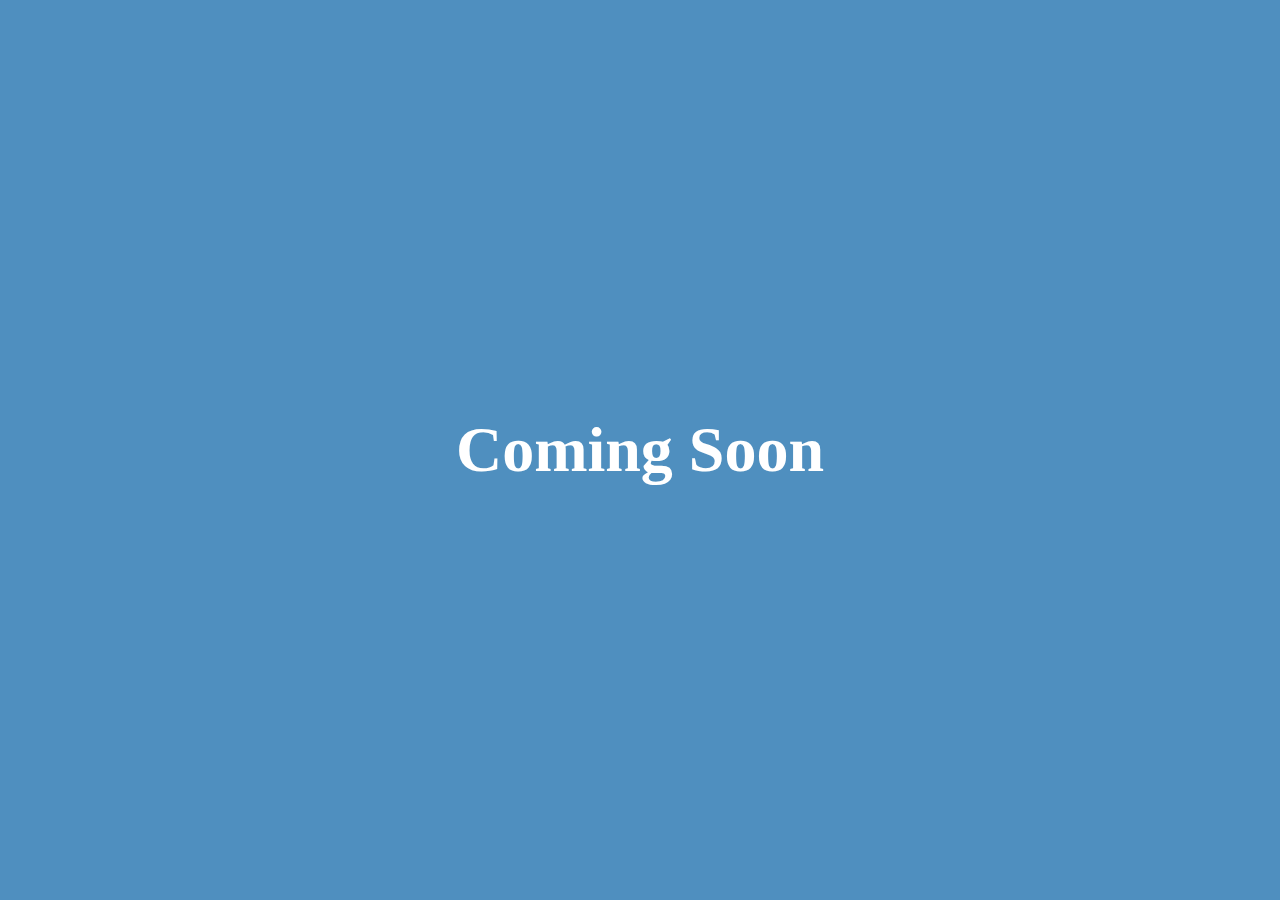
<file: index.html>
<!DOCTYPE html>
<html lang="en">

<head>
  <meta charset="UTF-8" />
  <meta http-equiv="X-UA-Compatible" content="IE=edge" />
  <meta name="viewport" content="width=device-width, initial-scale=1.0" />
  <title>Dev D</title>
  <link rel="stylesheet" href="style.css" />
  <script src="/main.js" defer></script>
  <link rel="stylesheet" href="https://cdnjs.cloudflare.com/ajax/libs/font-awesome/6.4.2/css/all.min.css"
    integrity="sha512-z3gLpd7yknf1YoNbCzqRKc4qyor8gaKU1qmn+CShxbuBusANI9QpRohGBreCFkKxLhei6S9CQXFEbbKuqLg0DA=="
    crossorigin="anonymous" referrerpolicy="no-referrer" />

  <link rel="stylesheet" href="https://cdn.jsdelivr.net/npm/swiper@10/swiper-bundle.min.css" />

</head>

<body>

  <h1>Coming Soon</h1>
<!--   <div class="sidebar">
    <div class="side_top">
      <img src="/images/side-bar.png" alt="">
      <h2>Debabrata Dansana</h2>
      <p>Balangir, Odisha</p>
      <p>debabratadansana@gmail.com</p>

    </div>
    <div class="side_middle">
      <div class="box">
        <h4>YEARS OF EXPERIENCES</h4>
        <p>5</p>
      </div>
      <div class="box">
        <h4>RESEARCH</h4>
        <p>+15</p>
      </div>
    </div>
    <div class="side_bottom">
      <div class="social_bar">

        <i class="fa-brands fa-linkedin"></i>
        <i class="fa-brands fa-x-twitter"></i>
        <i class="fa-brands fa-instagram"></i>
        <i class="fa-brands fa-facebook"></i>
      </div>
      <p class="copyright">Copyright © 2023 Debabrata Dansana

        All rights reserved.</p>
    </div>
  </div>

  <div class="container">

    <header>
      <h1>Dev D</h1>
      <nav class="nav-bar">
        <div class="cross-btn"><i class="fa-solid fa-xmark"></i></div>
        <ul>
          <li><a href="/">Home</a></li>
          <li><a href="#aboutMe">About Me</a></li>
          <li><a href="/research.html">Research</a></li>
          <li><a href="/publications.html">Publications</a></li>
          <li><a href="/contact.html">Contact Me</a></li>
          <li><a href="/gallery.html">gallery</a></li>
          <li id="side-social">
            <div class="social_bar">
              <i class="fa-brands fa-linkedin"></i>
              <i class="fa-brands fa-x-twitter"></i>
              <i class="fa-brands fa-instagram"></i>
              <i class="fa-brands fa-facebook"></i>
            </div>
          </li>
        </ul>
      </nav>
      <div class="menu-btn">
        <div class="bar"></div>
      </div>


    </header>

    <main>
      <div class="hero-section">
        <div class="hero_content">
          <h2>Hi, I’m <span>Dev D</span> <br>

            Assistance Professor

            Rajendra University</h2>
          <p>I’m a Assistance Professor in Rajendra University, Balangir

            with 5+ years of experience.</p>
          <div class="btn-group">
            <div class="btn">Publications</div>
            <div class="btn btn-2">
              Let's talk
            </div>

          </div>

        </div>
        <div class="hero-img">
          <img src="/images/hero.png" alt="">
        </div>
      </div>
      <div id="aboutMe" class="about-section">
        <div class="about-img">
          <img src="/images/about.png" alt="">
        </div>
        <div class="about_content">
          <h2>About Me</h2>
          <p>Lorem Ipsum has been the industry's standard dummy text ever

            since the 1500s, when an unknown printer took a galley of type and

            scrambled it to make a type specimen book. It has survived not only

            five centuries, but also the leap into electronic typesetting,

            remaining essentially unchanged.</p>
          <h4><span>Name: </span>Debabrata Dansena</h4>
          <h4><span>DOB: </span>20 Aug 1999</h4>
          <h4><span>Address: </span>Bargarh, Odisha</h4>
          <h4><span>Phone: </span>+91 2564585697</h4>
          <h4><span>E-mail: </span>debabratadansana7@gmail.com</h4>
        </div>
      </div>

      <div class="section-title">
        <h2>Education</h2>
        <p>
          Here is a quick summary of my education:
        </p>
      </div>

      <div class="education-section">
        <div id="IGIT" class="card">
          <div>
            <h2>Btech</h2>
            <p>Nov 2021 - Present</p>
          </div>
          <h3>Indira Gandhi Institute of Technology, Sarang</h3>

        </div>
        <div id="CET" class="card">
          <div>
            <h2>Mtech</h2>
            <p>Jul 2017 - Oct 2021</p>
          </div>
          <h3>College of Engineering and Technology, Bhubaneswar
          </h3>

        </div>
        <div id="KIST" class="card">
          <div>
            <h2>MBA</h2>
            <p>Dec 2015 - May 2017</p>
          </div>
          <h3>KIST, BPUT, Odisha</h3>

        </div>

      </div>

      <div class="section-title">
        <h2>Experiences</h2>
        <p>
          Here is a quick summary of most recent experiences
        </p>
      </div>

      <div class="experiences-section">
        <div class="img-content">
          <img src="/images/experience-3.jpg" alt="">
        </div>
        <div class="experiance-content">

          <ul class="timeline">

            <li>
              <div class="direction-r">
                <div class="flag-wrapper">
                  <span class="flag">Former Assistant professor at KISS - Kalinga Institute of Social Sciences</span>
                  <span class="time-wrapper"></span>
                </div>

              </div>
            </li>


            <li>
              <div class="direction-r">
                <div class="flag-wrapper">
                  <span class="flag">Former Assistant Professor in CSE at Sambalpur University Institute of Information
                    Technology</span>
                  <span class="time-wrapper"></span>
                </div>
              </div>
            </li>


            <li>
              <div class="direction-r">
                <div class="flag-wrapper">
                  <span class="flag">FormerAssistant Professor in Computer Science and Engineering at GIET University
                    Gunupur</span>
                  <span class="time-wrapper"></span>
                </div>

              </div>
            </li>

            <li>
              <div class="direction-r">
                <div class="flag-wrapper">
                  <span class="flag">Assistant Professor of Computer Science, Stage-1 at Rajendra university</span>
                  <span class="time-wrapper"></span>
                </div>
              </div>
            </li>

            <li>
              <div class="direction-r">
                <div class="flag-wrapper">
                  <span class="flag">Head of Department (HOD) at Rajendra University Bolangir</span>
                  <span class="time-wrapper"></span>
                </div>
              </div>
            </li>

          </ul>
        </div>
      </div>

      <div class="section-title">
        <h2>Recent Achievements</h2>
      </div>

      <div class="slider">
        <div class="swiper mySwiper">
          <div class="swiper-wrapper">
            <div class="swiper-slide"><img src="/images/WhatsApp Image 2023-05-04 at 7.20.00 PM.jpeg.jpg" alt=""></div>
            <div class="swiper-slide"><img src="/images/WhatsApp Image 2023-05-04 at 7.20.02 PM (1).jpeg.jpg" alt="">
            </div>
            <div class="swiper-slide"><img src="/images/WhatsApp Image 2023-05-04 at 7.20.02 PM (2).jpeg.jpg" alt="">
            </div>
            <div class="swiper-slide"><img src="/images/WhatsApp Image 2023-05-04 at 7.20.02 PM.jpeg.jpg" alt=""></div>
            <div class="swiper-slide"><img src="/images/WhatsApp Image 2023-05-04 at 7.20.03 PM.jpeg.jpg" alt=""></div>
            <div class="swiper-slide"><img src="/images/WhatsApp Image 2023-05-04 at 7.20.04 PM.jpeg.jpg" alt=""></div>
          </div>
          <div class="swiper-button-next"><i class="fa-solid fa-chevron-right"></i></div>
          <div class="swiper-button-prev"><i class="fa-solid fa-chevron-left"></i></div>
          <div class="swiper-pagination"></div>
        </div>
      </div>

      <div class="quote">
        <p><i class="fa fa-quote-left"></i> Failure will never overtake me

          if my definition to succeed is strong enough </p>

        <p>- Dev D</p>
      </div>
    </main>

  </div>

  <script src="https://cdn.jsdelivr.net/npm/swiper@10/swiper-bundle.min.js"></script>

  <script>
  </script>
 -->

</body>

</html>
</file>
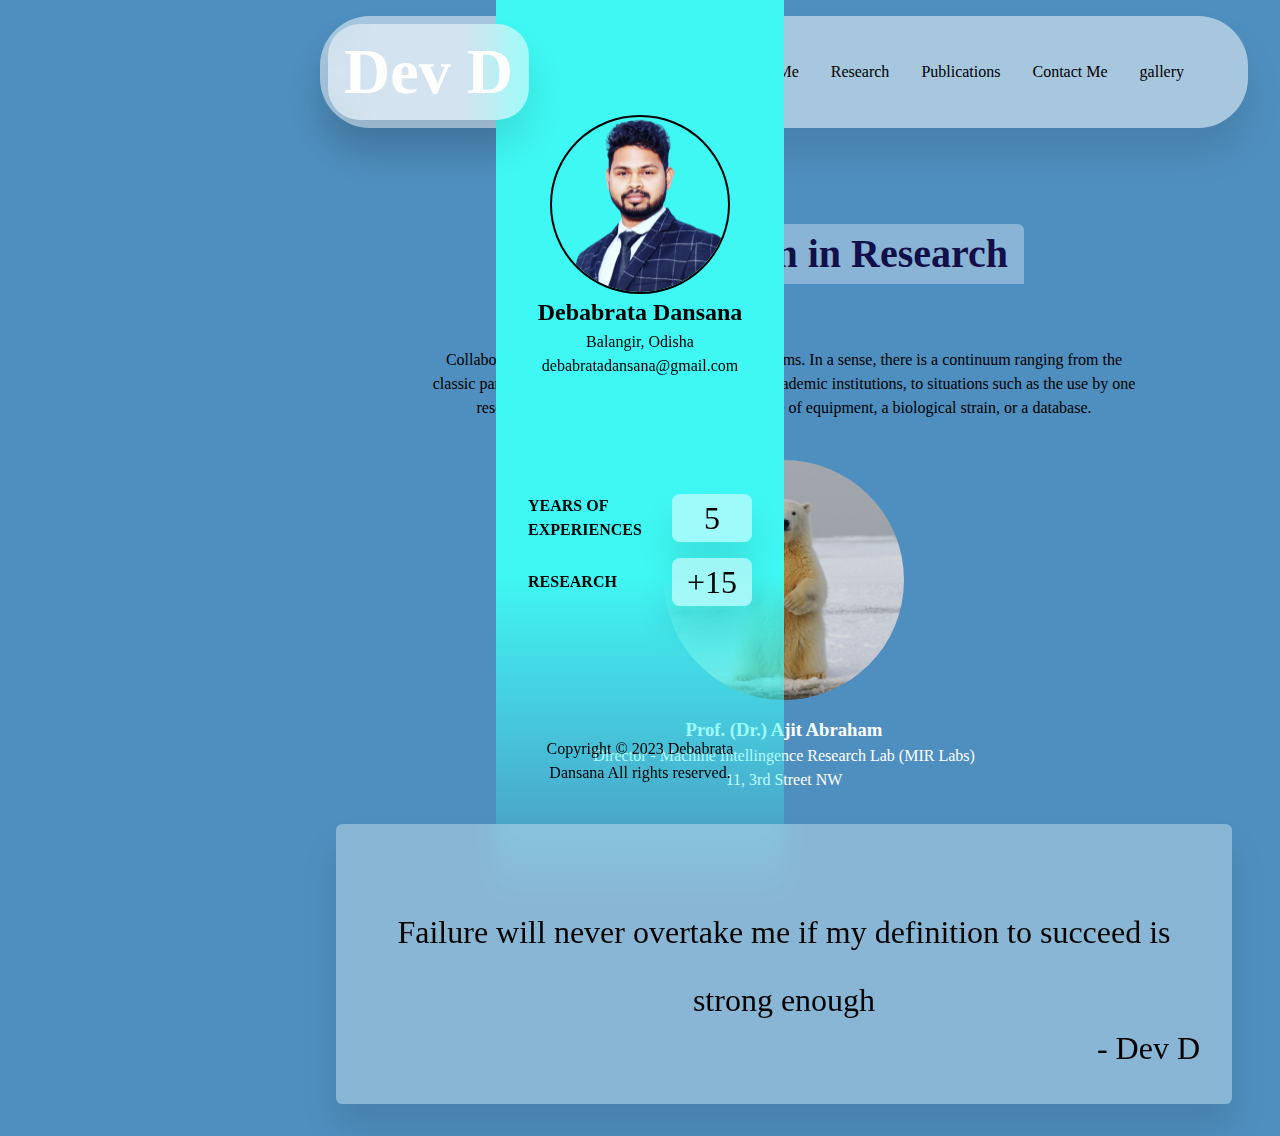
<file: collaboration.html>
<!DOCTYPE html>
<html lang="en">

<head>
  <meta charset="UTF-8" />
  <meta http-equiv="X-UA-Compatible" content="IE=edge" />
  <meta name="viewport" content="width=device-width, initial-scale=1.0" />
  <title>Dev D</title>
  <link rel="stylesheet" href="style.css" />
  <link rel="stylesheet" href="/assets/css/collab.css" />
  <script src="/main.js" defer></script>
  <link rel="stylesheet" href="https://cdnjs.cloudflare.com/ajax/libs/font-awesome/6.4.2/css/all.min.css"
    integrity="sha512-z3gLpd7yknf1YoNbCzqRKc4qyor8gaKU1qmn+CShxbuBusANI9QpRohGBreCFkKxLhei6S9CQXFEbbKuqLg0DA=="
    crossorigin="anonymous" referrerpolicy="no-referrer" />
</head>

<body>
  <div class="sidebar">
    <div class="side_top">
      <img src="/images/side-bar.png" alt="">
      <h2>Debabrata Dansana</h2>
      <p>Balangir, Odisha</p>
      <p>debabratadansana@gmail.com</p>

    </div>
    <div class="side_middle">
      <div class="box">
        <h4>YEARS OF EXPERIENCES</h4>
        <p>5</p>
      </div>
      <div class="box">
        <h4>RESEARCH</h4>
        <p>+15</p>
      </div>
    </div>
    <div class="side_bottom">
      <div class="social_bar">

        <i class="fa-brands fa-linkedin"></i>
        <i class="fa-brands fa-x-twitter"></i>
        <i class="fa-brands fa-instagram"></i>
        <i class="fa-brands fa-facebook"></i>
      </div>
      <p class="copyright">Copyright © 2023 Debabrata Dansana

        All rights reserved.</p>
    </div>
  </div>

  <div class="container">

    <header>
      <h1>Dev D</h1>
      <nav class="nav-bar">
        <div class="cross-btn"><i class="fa-solid fa-xmark"></i></div>
        <ul>
          <li><a href="/">Home</a></li>
          <li><a href="#aboutMe">About Me</a></li>
          <li><a href="/research.html">Research</a></li>
          <li><a href="/publications.html">Publications</a></li>
          <li><a href="/contact.html">Contact Me</a></li>
          <li><a href="/gallery.html">gallery</a></li>
          <li id="side-social">
            <div class="social_bar">
              <i class="fa-brands fa-linkedin"></i>
              <i class="fa-brands fa-x-twitter"></i>
              <i class="fa-brands fa-instagram"></i>
              <i class="fa-brands fa-facebook"></i>
            </div>
          </li>
        </ul>
      </nav>
      <div class="menu-btn">
        <div class="bar"></div>
      </div>


    </header>

    <main>

      <div class="section-title">
        <h2>Collaboration in Research</h2>
      </div>

      <div class="collab-container">
        <p>Collaborations among researchers can take many forms. In a sense, there is a continuum ranging from the
          classic
          partnership between two faculty members at academic institutions, to situations such as the use by one
          researcher of
          another's resources such as a piece of equipment, a biological strain, or a database.</p>
        <img src="/images/rectangle-6@2x.png" alt="">
        <div class="prof-detail">
          <h3>Prof. (Dr.) Ajit Abraham</h3>
          <p>Director - Machine Intellingence Research Lab (MIR Labs)</p>
          <p>11, 3rd Street NW</p>
        </div>
      </div>



      <div class="quote">
        <p><i class="fa fa-quote-left"></i> Failure will never overtake me

          if my definition to succeed is strong enough </p>

        <p>- Dev D</p>
      </div>
    </main>

  </div>


</body>

</html>
</file>
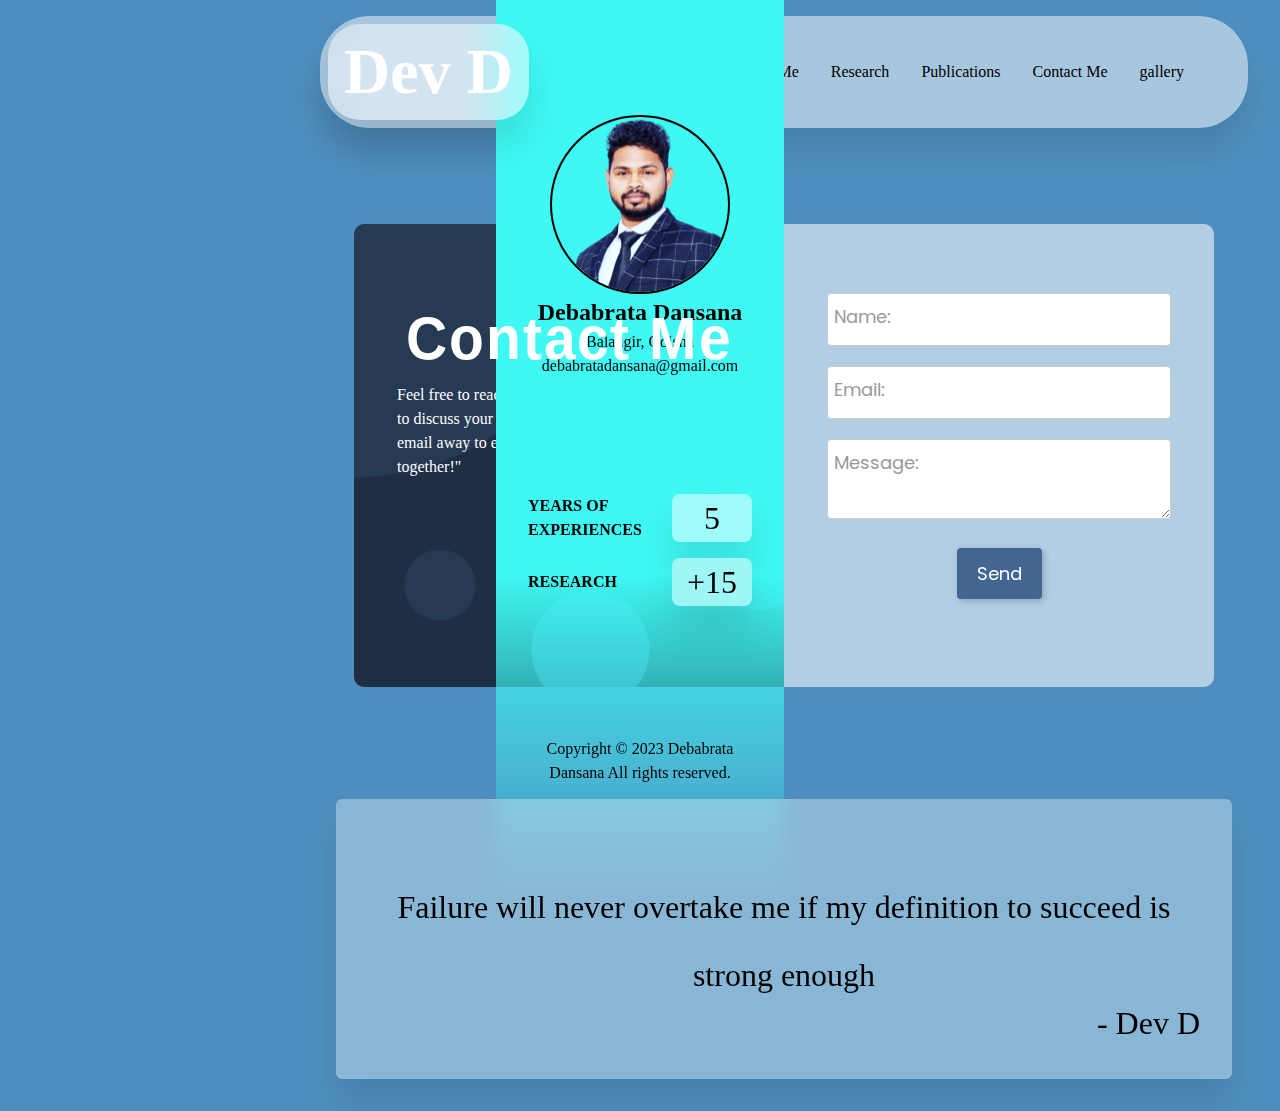
<file: contact.html>
<!DOCTYPE html>
<html lang="en">

<head>
  <meta charset="UTF-8" />
  <meta http-equiv="X-UA-Compatible" content="IE=edge" />
  <meta name="viewport" content="width=device-width, initial-scale=1.0" />
  <title>Dev D</title>
  <link rel="stylesheet" href="style.css" />
  <link rel="stylesheet" href="/assets/css/contact.css" />
  <script src="/main.js" defer></script>
  <link rel="stylesheet" href="https://cdnjs.cloudflare.com/ajax/libs/font-awesome/6.4.2/css/all.min.css"
    integrity="sha512-z3gLpd7yknf1YoNbCzqRKc4qyor8gaKU1qmn+CShxbuBusANI9QpRohGBreCFkKxLhei6S9CQXFEbbKuqLg0DA=="
    crossorigin="anonymous" referrerpolicy="no-referrer" />
</head>

<body>
  <aside class="sidebar">
    <div class="side_top">
      <img src="/images/side-bar.png" alt="">
      <h2>Debabrata Dansana</h2>
      <p>Balangir, Odisha</p>
      <p>debabratadansana@gmail.com</p>

    </div>
    <div class="side_middle">
      <div class="box">
        <h4>YEARS OF EXPERIENCES</h4>
        <p>5</p>
      </div>
      <div class="box">
        <h4>RESEARCH</h4>
        <p>+15</p>
      </div>
    </div>
    <div class="side_bottom">
      <div class="social_bar">

        <i class="fa-brands fa-linkedin"></i>
        <i class="fa-brands fa-x-twitter"></i>
        <i class="fa-brands fa-instagram"></i>
        <i class="fa-brands fa-facebook"></i>
      </div>
      <p class="copyright">Copyright © 2023 Debabrata Dansana

        All rights reserved.</p>
    </div>
  </aside>

  <div class="container">

    <header>
      <h1>Dev D</h1>
      <nav class="nav-bar">
        <div class="cross-btn"><i class="fa-solid fa-xmark"></i></div>
        <ul>
          <li><a href="/">Home</a></li>
          <li><a href="#aboutMe">About Me</a></li>
          <li><a href="/research.html">Research</a></li>
          <li><a href="/publications.html">Publications</a></li>
          <li><a href="/contact.html">Contact Me</a></li>
          <li><a href="/gallery.html">gallery</a></li>
          <li id="side-social">
            <div class="social_bar">
              <i class="fa-brands fa-linkedin"></i>
              <i class="fa-brands fa-x-twitter"></i>
              <i class="fa-brands fa-instagram"></i>
              <i class="fa-brands fa-facebook"></i>
            </div>
          </li>
        </ul>
      </nav>
      <div class="menu-btn">
        <div class="bar"></div>
      </div>


    </header>
    <main>


      <section id="contact">
        <div class="contact-box">
          <div class="contact-links">
            <h2>Contact Me</h2>
            <p>Feel free to reach out for inquiries, collaborations, or to discuss your computer science interests. I'm
              just an email
              away to explore the world of technology together!"</p>
          </div>
          <div class="contact-form-wrapper">
            <form>
              <div class="form-item">
                <input type="text" name="sender" required>
                <label>Name:</label>
              </div>
              <div class="form-item">
                <input type="text" name="email" required>
                <label>Email:</label>
              </div>
              <div class="form-item">
                <textarea class="" name="message" required></textarea>
                <label>Message:</label>
              </div>
              <button class="submit-btn">Send</button>
            </form>
          </div>
        </div>
      </section>
      <div class="quote">
        <p><i class="fa fa-quote-left"></i> Failure will never overtake me

          if my definition to succeed is strong enough </p>

        <p>- Dev D</p>
      </div>
    </main>

  </div>


</body>

</html>
</file>
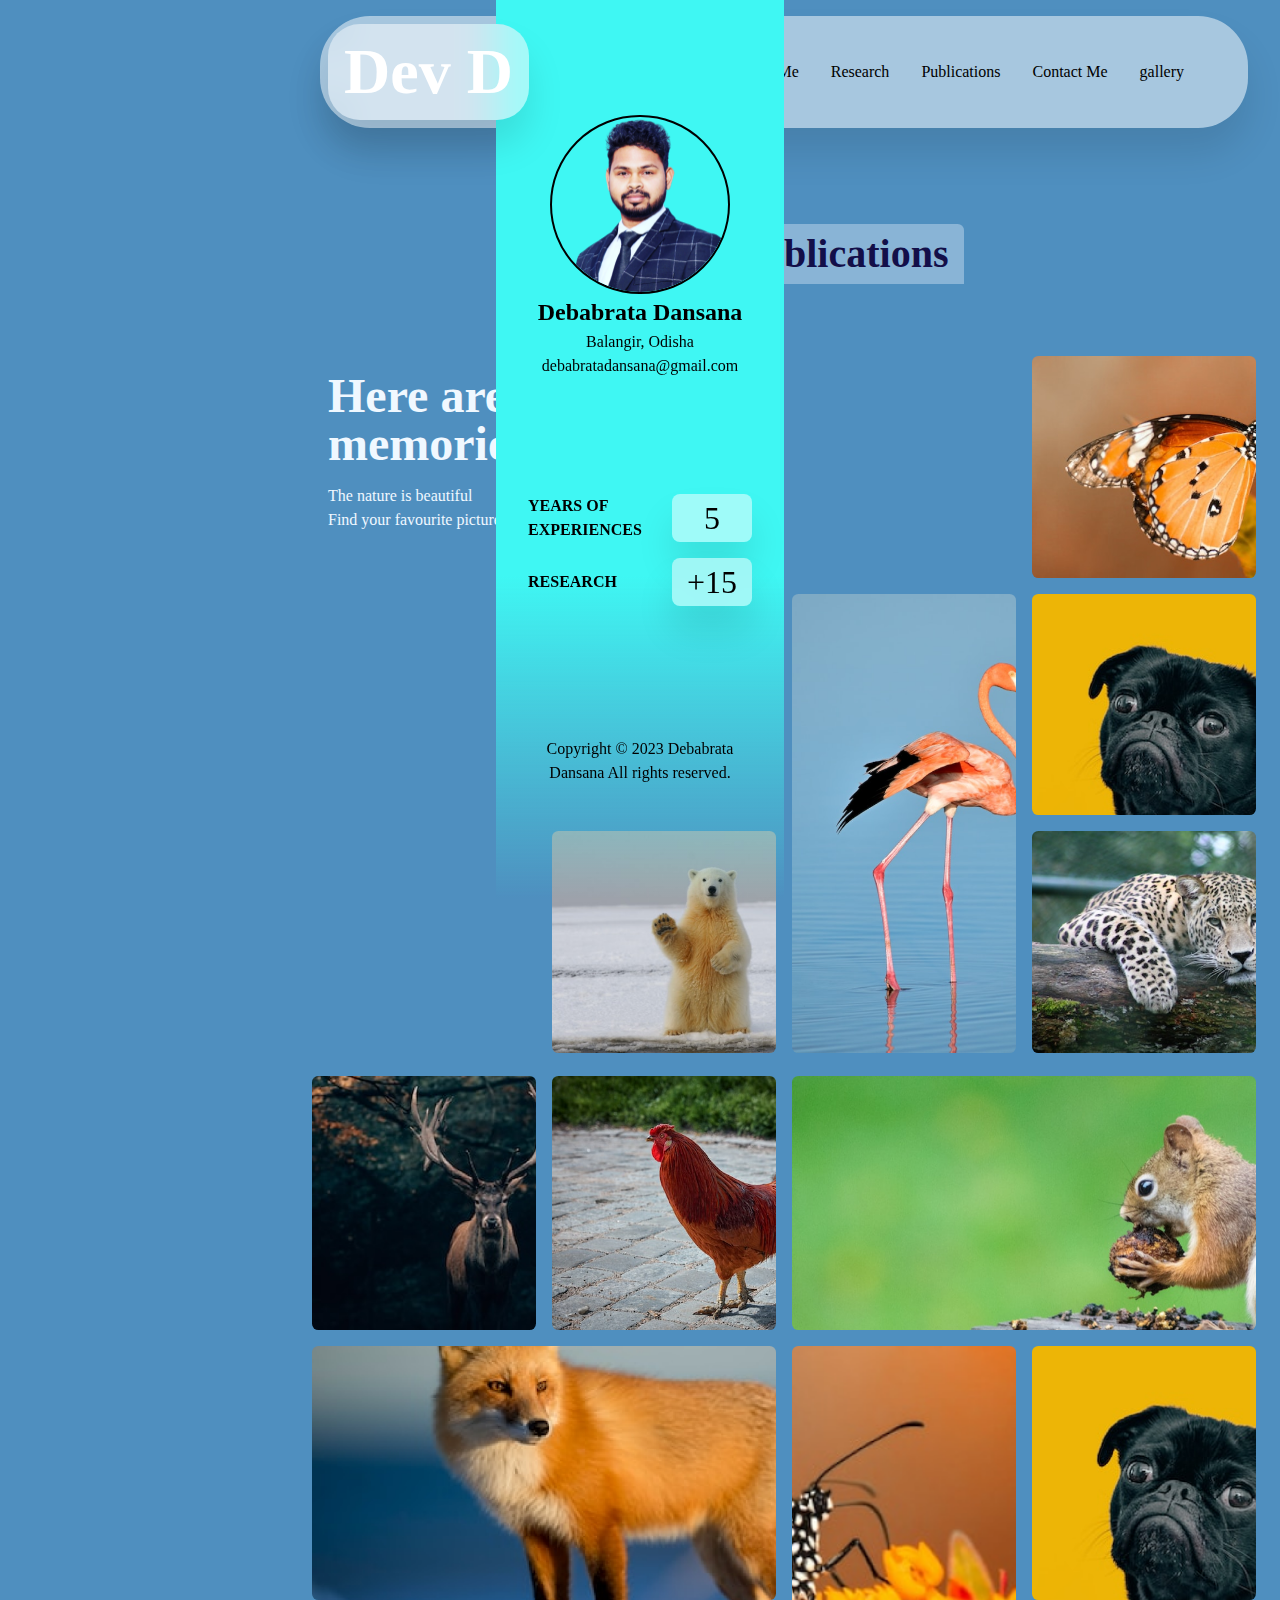
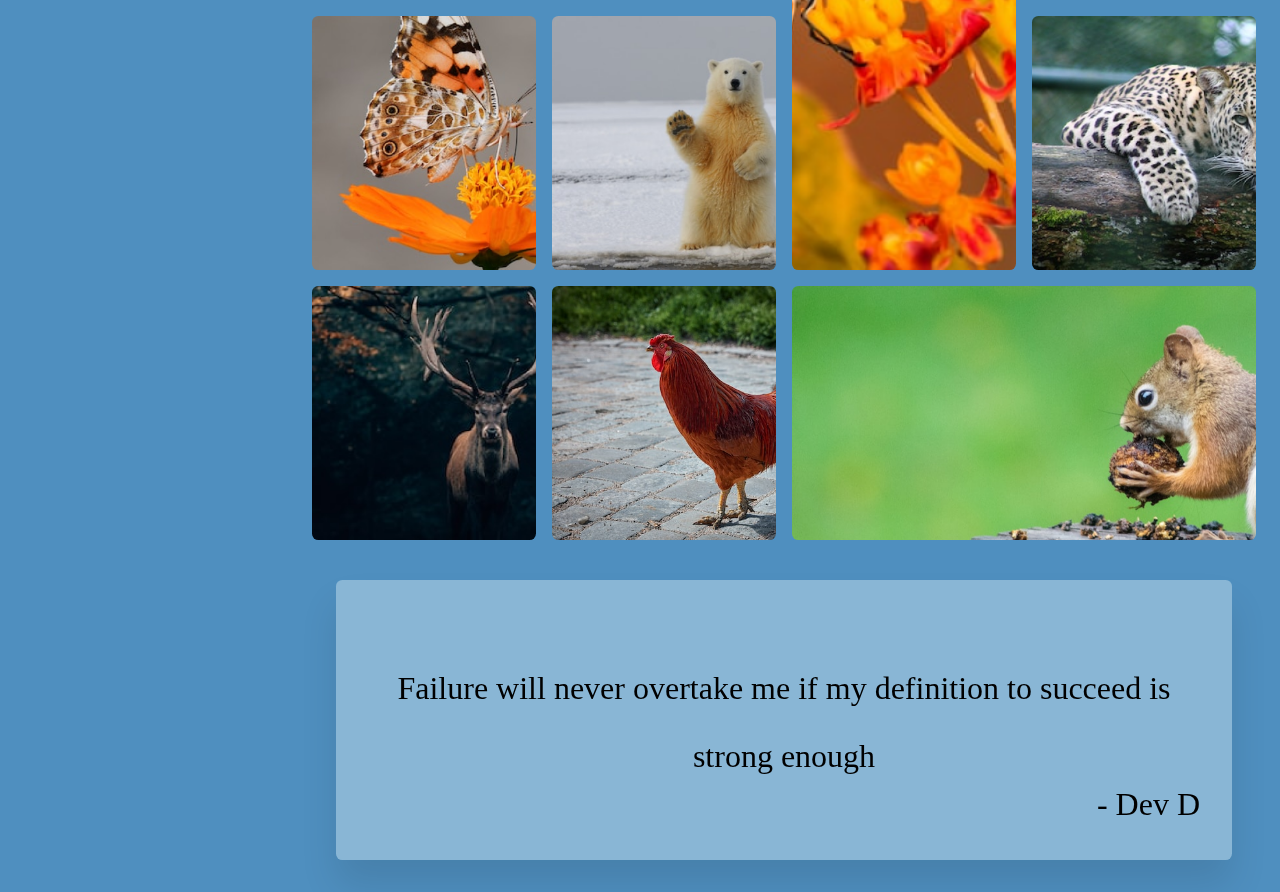
<file: gallery.html>
<!DOCTYPE html>
<html lang="en">

<head>
  <meta charset="UTF-8" />
  <meta http-equiv="X-UA-Compatible" content="IE=edge" />
  <meta name="viewport" content="width=device-width, initial-scale=1.0" />
  <title>Dev D</title>
  <link rel="stylesheet" href="style.css" />
  <link rel="stylesheet" href="/assets/css/gallery.css" />
  <script src="/main.js" defer></script>
  <link rel="stylesheet" href="https://cdnjs.cloudflare.com/ajax/libs/font-awesome/6.4.2/css/all.min.css"
    integrity="sha512-z3gLpd7yknf1YoNbCzqRKc4qyor8gaKU1qmn+CShxbuBusANI9QpRohGBreCFkKxLhei6S9CQXFEbbKuqLg0DA=="
    crossorigin="anonymous" referrerpolicy="no-referrer" />
</head>

<body>
  <aside class="sidebar">
    <div class="side_top">
      <img src="/images/side-bar.png" alt="">
      <h2>Debabrata Dansana</h2>
      <p>Balangir, Odisha</p>
      <p>debabratadansana@gmail.com</p>

    </div>
    <div class="side_middle">
      <div class="box">
        <h4>YEARS OF EXPERIENCES</h4>
        <p>5</p>
      </div>
      <div class="box">
        <h4>RESEARCH</h4>
        <p>+15</p>
      </div>
    </div>
    <div class="side_bottom">
      <div class="social_bar">

        <i class="fa-brands fa-linkedin"></i>
        <i class="fa-brands fa-x-twitter"></i>
        <i class="fa-brands fa-instagram"></i>
        <i class="fa-brands fa-facebook"></i>
      </div>
      <p class="copyright">Copyright © 2023 Debabrata Dansana

        All rights reserved.</p>
    </div>
  </aside>

  <div class="container">

    <header>
      <h1>Dev D</h1>
      <nav class="nav-bar">
        <div class="cross-btn"><i class="fa-solid fa-xmark"></i></div>
        <ul>
          <li><a href="/">Home</a></li>
          <li><a href="#aboutMe">About Me</a></li>
          <li><a href="/research.html">Research</a></li>
          <li><a href="/publications.html">Publications</a></li>
          <li><a href="/contact.html">Contact Me</a></li>
          <li><a href="/gallery.html">gallery</a></li>
          <li id="side-social">
            <div class="social_bar">
              <i class="fa-brands fa-linkedin"></i>
              <i class="fa-brands fa-x-twitter"></i>
              <i class="fa-brands fa-instagram"></i>
              <i class="fa-brands fa-facebook"></i>
            </div>
          </li>
        </ul>
      </nav>
      <div class="menu-btn">
        <div class="bar"></div>
      </div>


    </header>
    <main>

      <div class="section-title">
        <h2>List of publications</h2>
      </div>
      <div class="gallery-container">
        <div class="grid-box" id="grid-box1">
          <h2>Here are some of my memories</h2>
          <p>The nature is beautiful</p>
          <p>Find your favourite picture around the world</p>
        </div>
        <div class="grid-box" id="grid-box2">

        </div>
        <div class="grid-box" id="grid-box3">
        </div>
        <div class="grid-box" id="grid-box4">

        </div>
        <div class="grid-box" id="grid-box5">

        </div>
        <div class="grid-box" id="grid-box6">
        </div>
        <div class="grid-box" id="grid-box7">

        </div>
        <div class="grid-box" id="grid-box8">
        </div>

      </div>

      <div class="gallery-container2">
        <div class="grid-box" id="gridBox-1"></div>
        <div class="grid-box" id="gridBox-2"></div>
        <div class="grid-box" id="gridBox-3"></div>
        <div class="grid-box" id="gridBox-4"></div>
        <div class="grid-box" id="gridBox-5"></div>
        <div class="grid-box" id="gridBox-6"></div>
        <div class="grid-box" id="gridBox-7"></div>
        <div class="grid-box" id="gridBox-8"></div>
        <div class="grid-box" id="gridBox-9"></div>
        <div class="grid-box" id="gridBox-10"></div>
        <div class="grid-box" id="gridBox-11"></div>
        <div class="grid-box" id="gridBox-12"></div>
      </div>
      <div class="quote">
        <p><i class="fa fa-quote-left"></i> Failure will never overtake me

          if my definition to succeed is strong enough </p>

        <p>- Dev D</p>
      </div>
    </main>

  </div>


</body>

</html>
</file>
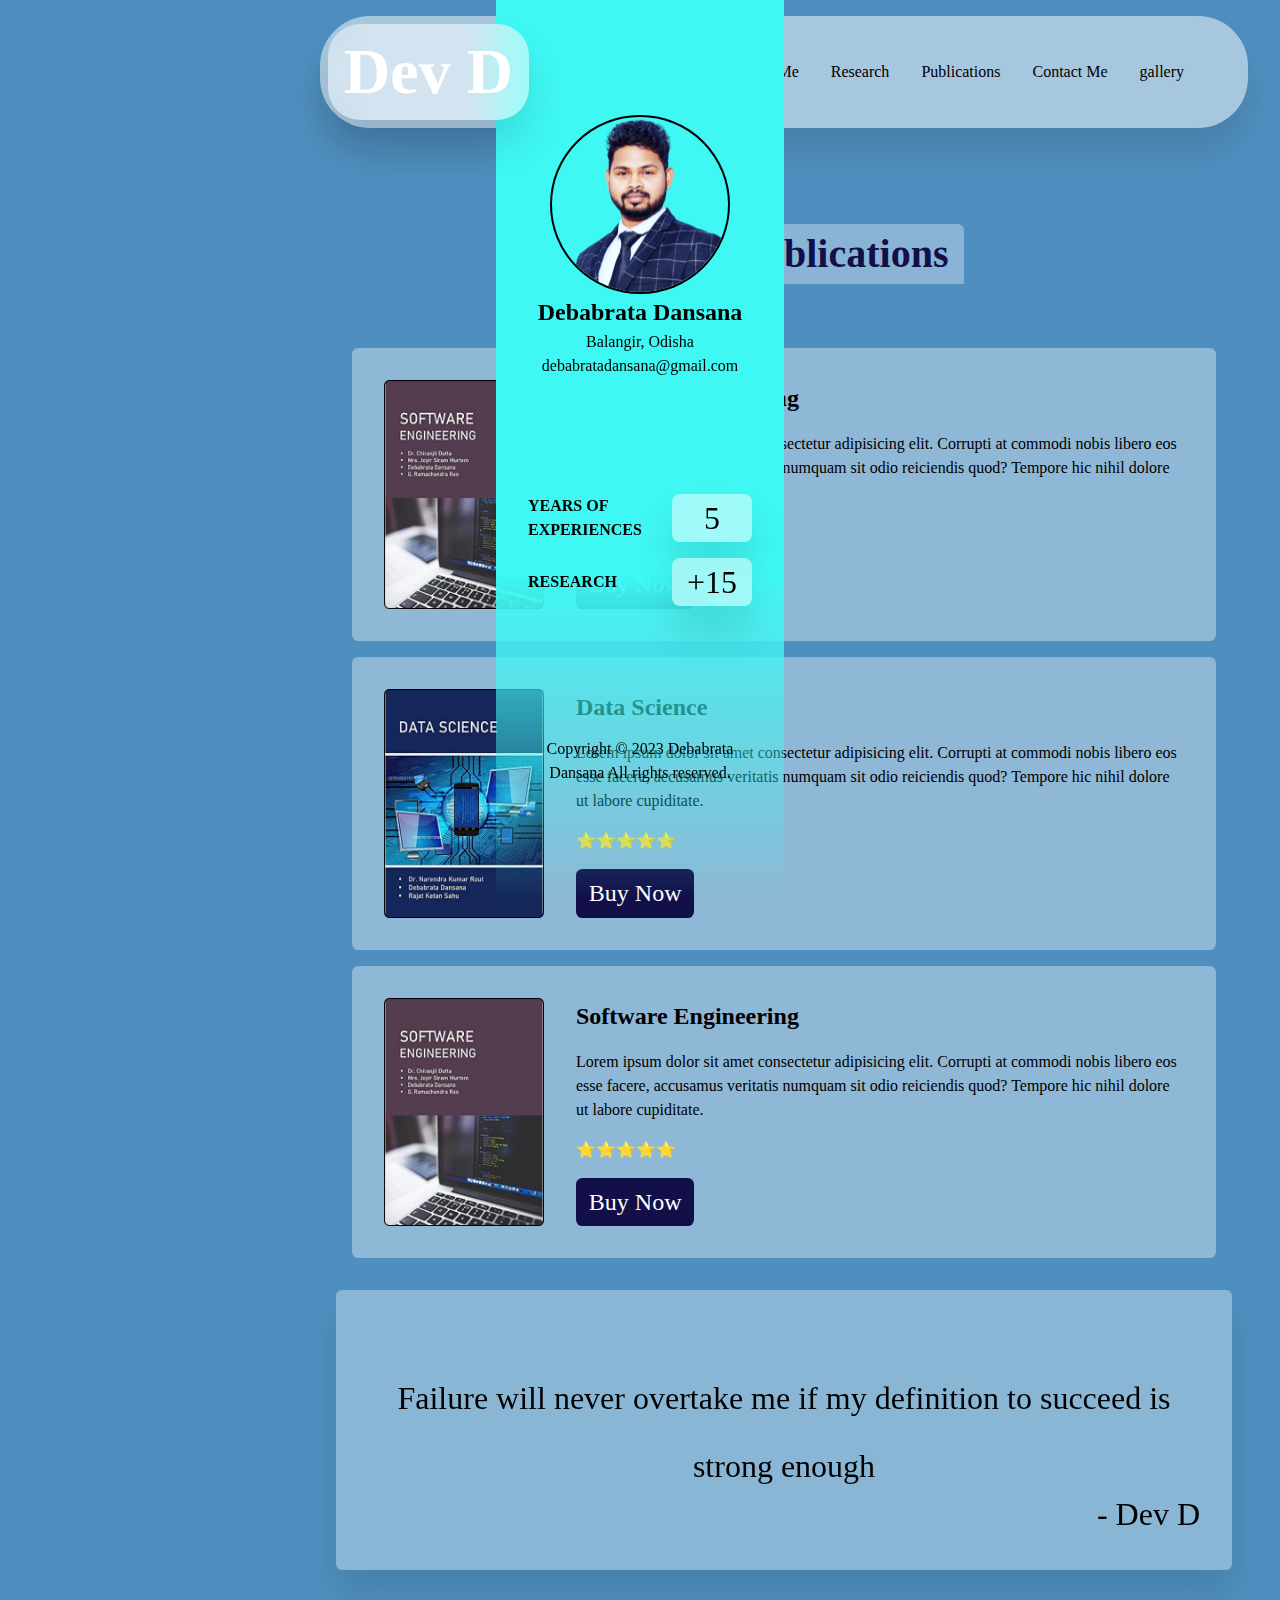
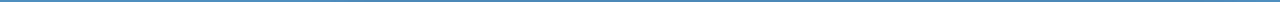
<file: publications.html>
<!DOCTYPE html>
<html lang="en">

<head>
  <meta charset="UTF-8" />
  <meta http-equiv="X-UA-Compatible" content="IE=edge" />
  <meta name="viewport" content="width=device-width, initial-scale=1.0" />
  <title>Dev D</title>
  <link rel="stylesheet" href="style.css" />
  <link rel="stylesheet" href="/assets/css/publications.css" />
  <script src="/main.js" defer></script>
  <link rel="stylesheet" href="https://cdnjs.cloudflare.com/ajax/libs/font-awesome/6.4.2/css/all.min.css"
    integrity="sha512-z3gLpd7yknf1YoNbCzqRKc4qyor8gaKU1qmn+CShxbuBusANI9QpRohGBreCFkKxLhei6S9CQXFEbbKuqLg0DA=="
    crossorigin="anonymous" referrerpolicy="no-referrer" />
</head>

<body>
  <div class="sidebar">
    <div class="side_top">
      <img src="/images/side-bar.png" alt="">
      <h2>Debabrata Dansana</h2>
      <p>Balangir, Odisha</p>
      <p>debabratadansana@gmail.com</p>

    </div>
    <div class="side_middle">
      <div class="box">
        <h4>YEARS OF EXPERIENCES</h4>
        <p>5</p>
      </div>
      <div class="box">
        <h4>RESEARCH</h4>
        <p>+15</p>
      </div>
    </div>
    <div class="side_bottom">
      <div class="social_bar">

        <i class="fa-brands fa-linkedin"></i>
        <i class="fa-brands fa-x-twitter"></i>
        <i class="fa-brands fa-instagram"></i>
        <i class="fa-brands fa-facebook"></i>
      </div>
      <p class="copyright">Copyright © 2023 Debabrata Dansana

        All rights reserved.</p>
    </div>
  </div>

  <div class="container">

    <header>
      <h1>Dev D</h1>
      <nav class="nav-bar">
        <div class="cross-btn"><i class="fa-solid fa-xmark"></i></div>
        <ul>
          <li><a href="/">Home</a></li>
          <li><a href="#aboutMe">About Me</a></li>
          <li><a href="/research.html">Research</a></li>
          <li><a href="/publications.html">Publications</a></li>
          <li><a href="/contact.html">Contact Me</a></li>
          <li><a href="/gallery.html">gallery</a></li>
          <li id="side-social">
            <div class="social_bar">
              <i class="fa-brands fa-linkedin"></i>
              <i class="fa-brands fa-x-twitter"></i>
              <i class="fa-brands fa-instagram"></i>
              <i class="fa-brands fa-facebook"></i>
            </div>
          </li>
        </ul>
      </nav>
      <div class="menu-btn">
        <div class="bar"></div>
      </div>


    </header>

    <main>

      <div class="section-title">
        <h2>List of publications</h2>

      </div>

      <div class="books-container">
        <div class="book-card">
          <img src="/images/book1.png" alt="">
          <div class="content">
            <h2>
              Software Engineering
            </h2>
            <P>Lorem ipsum dolor sit amet consectetur adipisicing elit. Corrupti at commodi nobis libero eos esse
              facere, accusamus veritatis numquam sit odio reiciendis quod? Tempore hic nihil dolore ut labore
              cupiditate.</P>
            <p>⭐⭐⭐⭐⭐</p>
            <a href="#" class="btn">Buy Now</a>
          </div>
        </div>
        <div class="book-card">
          <img src="/images/book2.png" alt="">
          <div class="content">
            <h2>
              Data Science
            </h2>
            <P>Lorem ipsum dolor sit amet consectetur adipisicing elit. Corrupti at commodi nobis libero eos esse
              facere, accusamus veritatis numquam sit odio reiciendis quod? Tempore hic nihil dolore ut labore
              cupiditate.</P>
            <p>⭐⭐⭐⭐⭐</p>
            <a href="#" class="btn">Buy Now</a>
          </div>
        </div>
        <div class="book-card">
          <img src="/images/book1.png" alt="">
          <div class="content">
            <h2>
              Software Engineering
            </h2>
            <P>Lorem ipsum dolor sit amet consectetur adipisicing elit. Corrupti at commodi nobis libero eos esse
              facere, accusamus veritatis numquam sit odio reiciendis quod? Tempore hic nihil dolore ut labore
              cupiditate.</P>
            <p>⭐⭐⭐⭐⭐</p>
            <a href="#" class="btn">Buy Now</a>
          </div>
        </div>
      </div>

      <div class="quote">
        <p><i class="fa fa-quote-left"></i> Failure will never overtake me

          if my definition to succeed is strong enough </p>

        <p>- Dev D</p>
      </div>
    </main>

  </div>


</body>

</html>
</file>
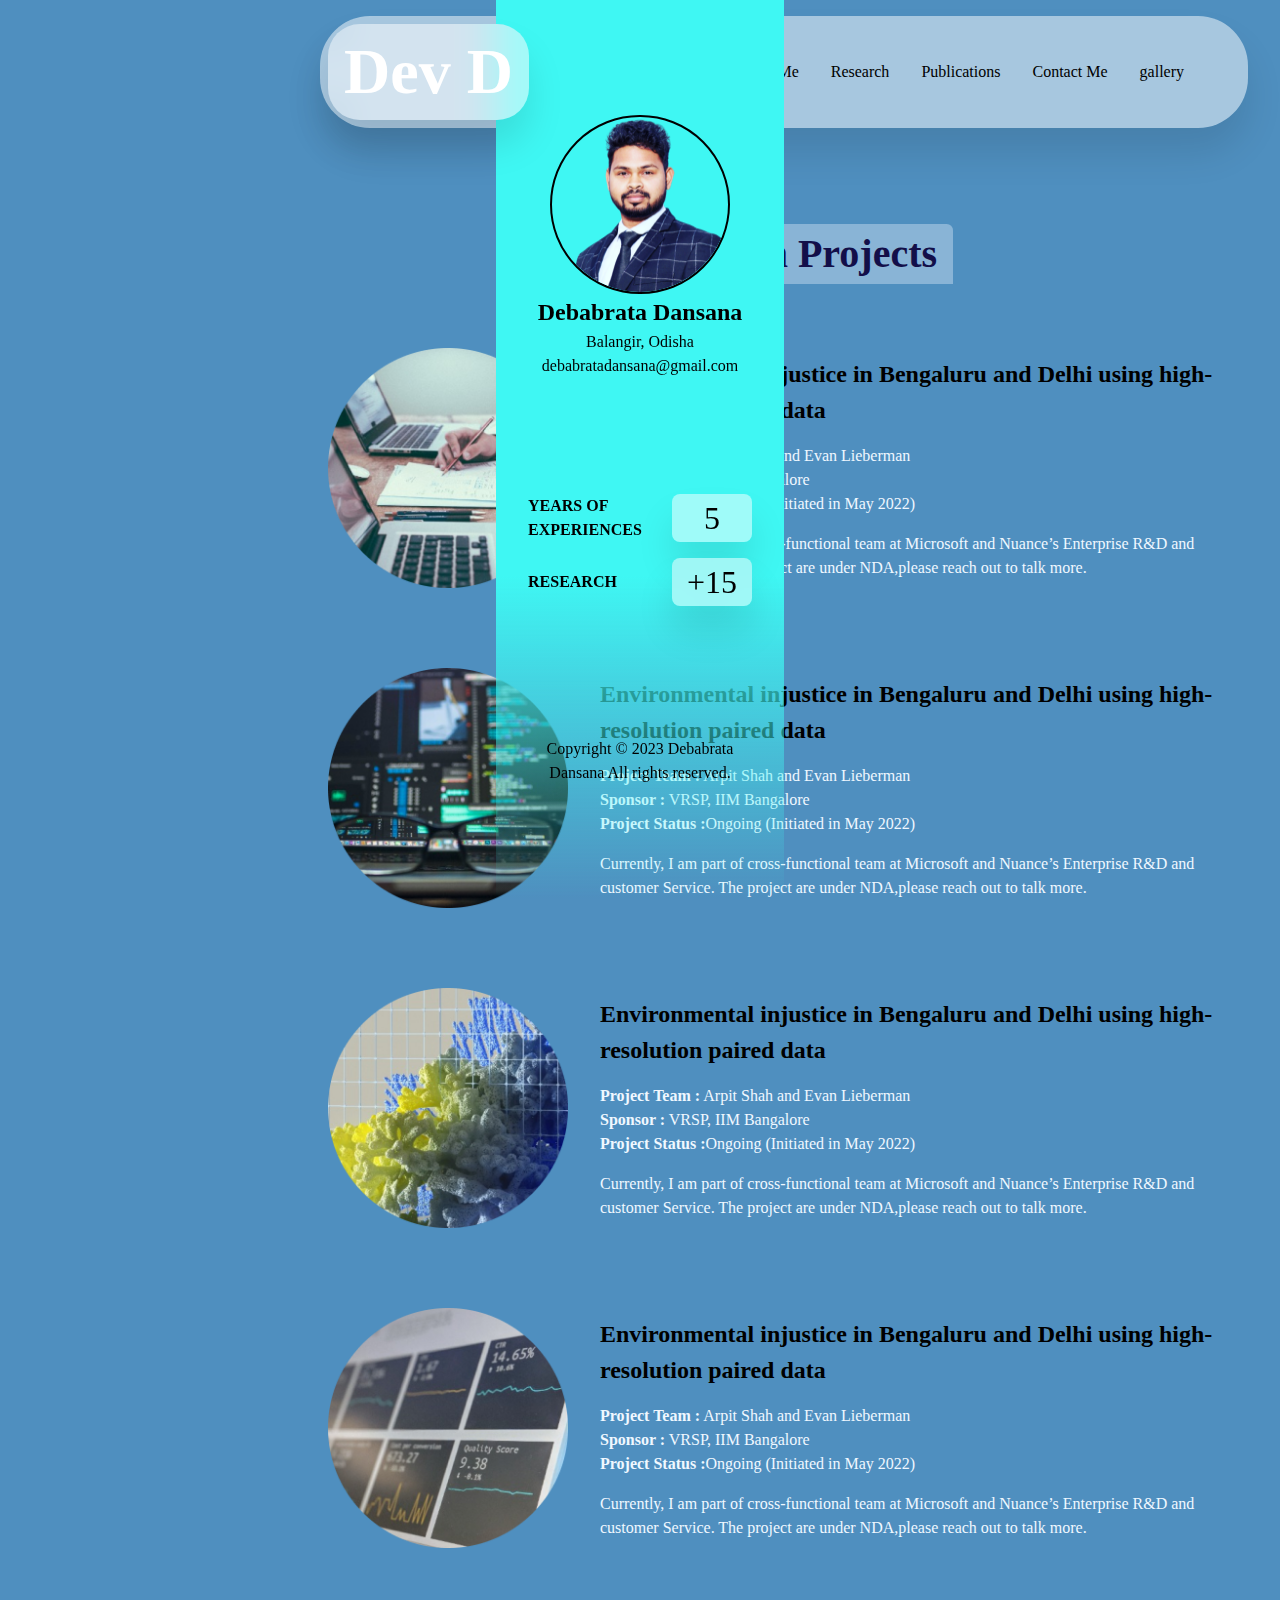
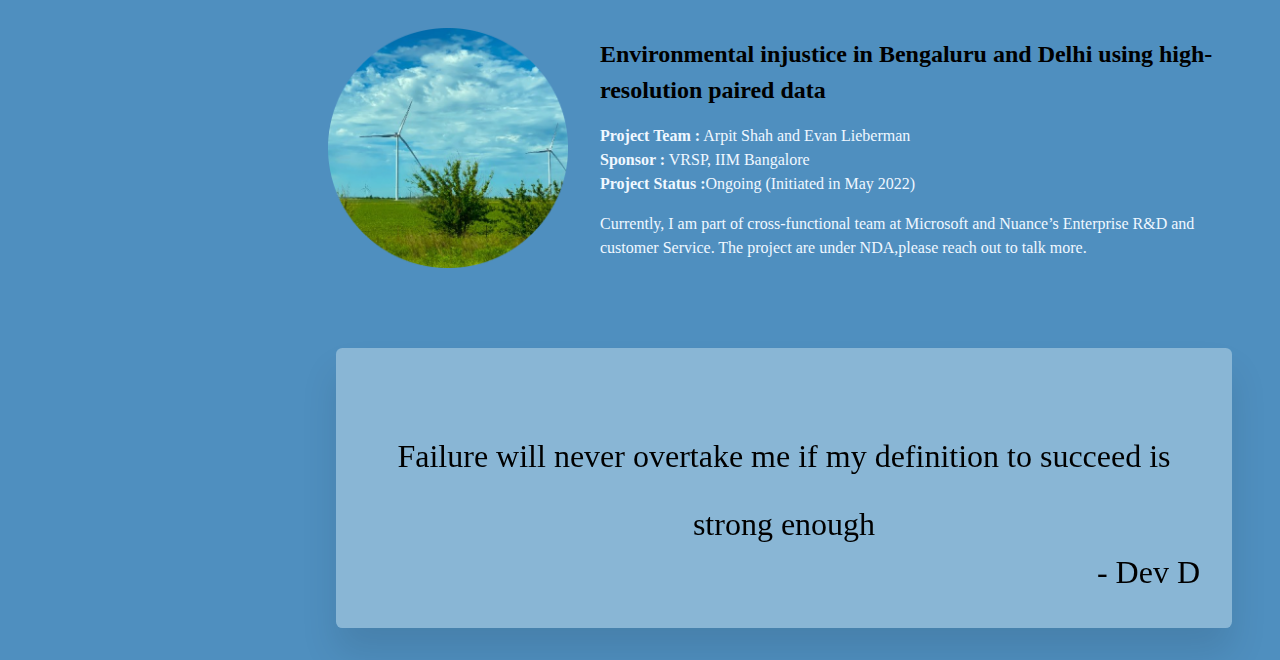
<file: research-projects.html>
<!DOCTYPE html>
<html lang="en">

<head>
  <meta charset="UTF-8" />
  <meta http-equiv="X-UA-Compatible" content="IE=edge" />
  <meta name="viewport" content="width=device-width, initial-scale=1.0" />
  <title>Dev D</title>
  <link rel="stylesheet" href="style.css" />
  <link rel="stylesheet" href="/assets/css/research-projects.css" />
  <script src="/main.js" defer></script>
  <link rel="stylesheet" href="https://cdnjs.cloudflare.com/ajax/libs/font-awesome/6.4.2/css/all.min.css"
    integrity="sha512-z3gLpd7yknf1YoNbCzqRKc4qyor8gaKU1qmn+CShxbuBusANI9QpRohGBreCFkKxLhei6S9CQXFEbbKuqLg0DA=="
    crossorigin="anonymous" referrerpolicy="no-referrer" />
</head>

<body>
  <div class="sidebar">
    <div class="side_top">
      <img src="/images/side-bar.png" alt="">
      <h2>Debabrata Dansana</h2>
      <p>Balangir, Odisha</p>
      <p>debabratadansana@gmail.com</p>

    </div>
    <div class="side_middle">
      <div class="box">
        <h4>YEARS OF EXPERIENCES</h4>
        <p>5</p>
      </div>
      <div class="box">
        <h4>RESEARCH</h4>
        <p>+15</p>
      </div>
    </div>
    <div class="side_bottom">
      <div class="social_bar">

        <i class="fa-brands fa-linkedin"></i>
        <i class="fa-brands fa-x-twitter"></i>
        <i class="fa-brands fa-instagram"></i>
        <i class="fa-brands fa-facebook"></i>
      </div>
      <p class="copyright">Copyright © 2023 Debabrata Dansana

        All rights reserved.</p>
    </div>
  </div>

  <div class="container">

    <header>
      <h1>Dev D</h1>
      <nav class="nav-bar">
        <div class="cross-btn"><i class="fa-solid fa-xmark"></i></div>
        <ul>
          <li><a href="/">Home</a></li>
          <li><a href="#aboutMe">About Me</a></li>
          <li><a href="/research.html">Research</a></li>
          <li><a href="/publications.html">Publications</a></li>
          <li><a href="/contact.html">Contact Me</a></li>
          <li><a href="/gallery.html">gallery</a></li>
          <li id="side-social">
            <div class="social_bar">
              <i class="fa-brands fa-linkedin"></i>
              <i class="fa-brands fa-x-twitter"></i>
              <i class="fa-brands fa-instagram"></i>
              <i class="fa-brands fa-facebook"></i>
            </div>
          </li>
        </ul>
      </nav>
      <div class="menu-btn">
        <div class="bar"></div>
      </div>


    </header>

    <main>

      <div class="section-title">
        <h2>Research Projects</h2>
      </div>

      <div class="projects-container">
        <div class="project">
          <img src="/images/project-image1.png" alt="">
          <div class="content">
            <h2>Environmental injustice in Bengaluru and Delhi using high-resolution paired data</h2>
            <p><span>Project Team :</span> Arpit Shah and Evan Lieberman</p>
            <p><span>Sponsor :</span> VRSP, IIM Bangalore</p>
            <p><span>Project Status :</span>Ongoing (Initiated in May 2022)</p>

            <p>Currently, I am part of cross-functional team at Microsoft and Nuance’s
              Enterprise R&D and customer Service. The project are under NDA,please
              reach out to talk more.</p>
          </div>
        </div>
        <div class="project">
          <img src="/images/project-image2.png" alt="">
          <div class="content">
            <h2>Environmental injustice in Bengaluru and Delhi using high-resolution paired data</h2>
            <p><span>Project Team :</span> Arpit Shah and Evan Lieberman</p>
            <p><span>Sponsor :</span> VRSP, IIM Bangalore</p>
            <p><span>Project Status :</span>Ongoing (Initiated in May 2022)</p>

            <p>Currently, I am part of cross-functional team at Microsoft and Nuance’s
              Enterprise R&D and customer Service. The project are under NDA,please
              reach out to talk more.</p>
          </div>
        </div>
        <div class="project">
          <img src="/images/project-image3.png" alt="">
          <div class="content">
            <h2>Environmental injustice in Bengaluru and Delhi using high-resolution paired data</h2>
            <p><span>Project Team :</span> Arpit Shah and Evan Lieberman</p>
            <p><span>Sponsor :</span> VRSP, IIM Bangalore</p>
            <p><span>Project Status :</span>Ongoing (Initiated in May 2022)</p>

            <p>Currently, I am part of cross-functional team at Microsoft and Nuance’s
              Enterprise R&D and customer Service. The project are under NDA,please
              reach out to talk more.</p>
          </div>
        </div>
        <div class="project">
          <img src="/images/project-image4.png" alt="">
          <div class="content">
            <h2>Environmental injustice in Bengaluru and Delhi using high-resolution paired data</h2>
            <p><span>Project Team :</span> Arpit Shah and Evan Lieberman</p>
            <p><span>Sponsor :</span> VRSP, IIM Bangalore</p>
            <p><span>Project Status :</span>Ongoing (Initiated in May 2022)</p>

            <p>Currently, I am part of cross-functional team at Microsoft and Nuance’s
              Enterprise R&D and customer Service. The project are under NDA,please
              reach out to talk more.</p>
          </div>
        </div>
        <div class="project">
          <img src="/images/project-image5.png" alt="">
          <div class="content">
            <h2>Environmental injustice in Bengaluru and Delhi using high-resolution paired data</h2>
            <p><span>Project Team :</span> Arpit Shah and Evan Lieberman</p>
            <p><span>Sponsor :</span> VRSP, IIM Bangalore</p>
            <p><span>Project Status :</span>Ongoing (Initiated in May 2022)</p>

            <p>Currently, I am part of cross-functional team at Microsoft and Nuance’s
              Enterprise R&D and customer Service. The project are under NDA,please
              reach out to talk more.</p>
          </div>
        </div>
      </div>

      <div class="quote">
        <p><i class="fa fa-quote-left"></i> Failure will never overtake me

          if my definition to succeed is strong enough </p>

        <p>- Dev D</p>
      </div>
    </main>

  </div>


</body>

</html>
</file>
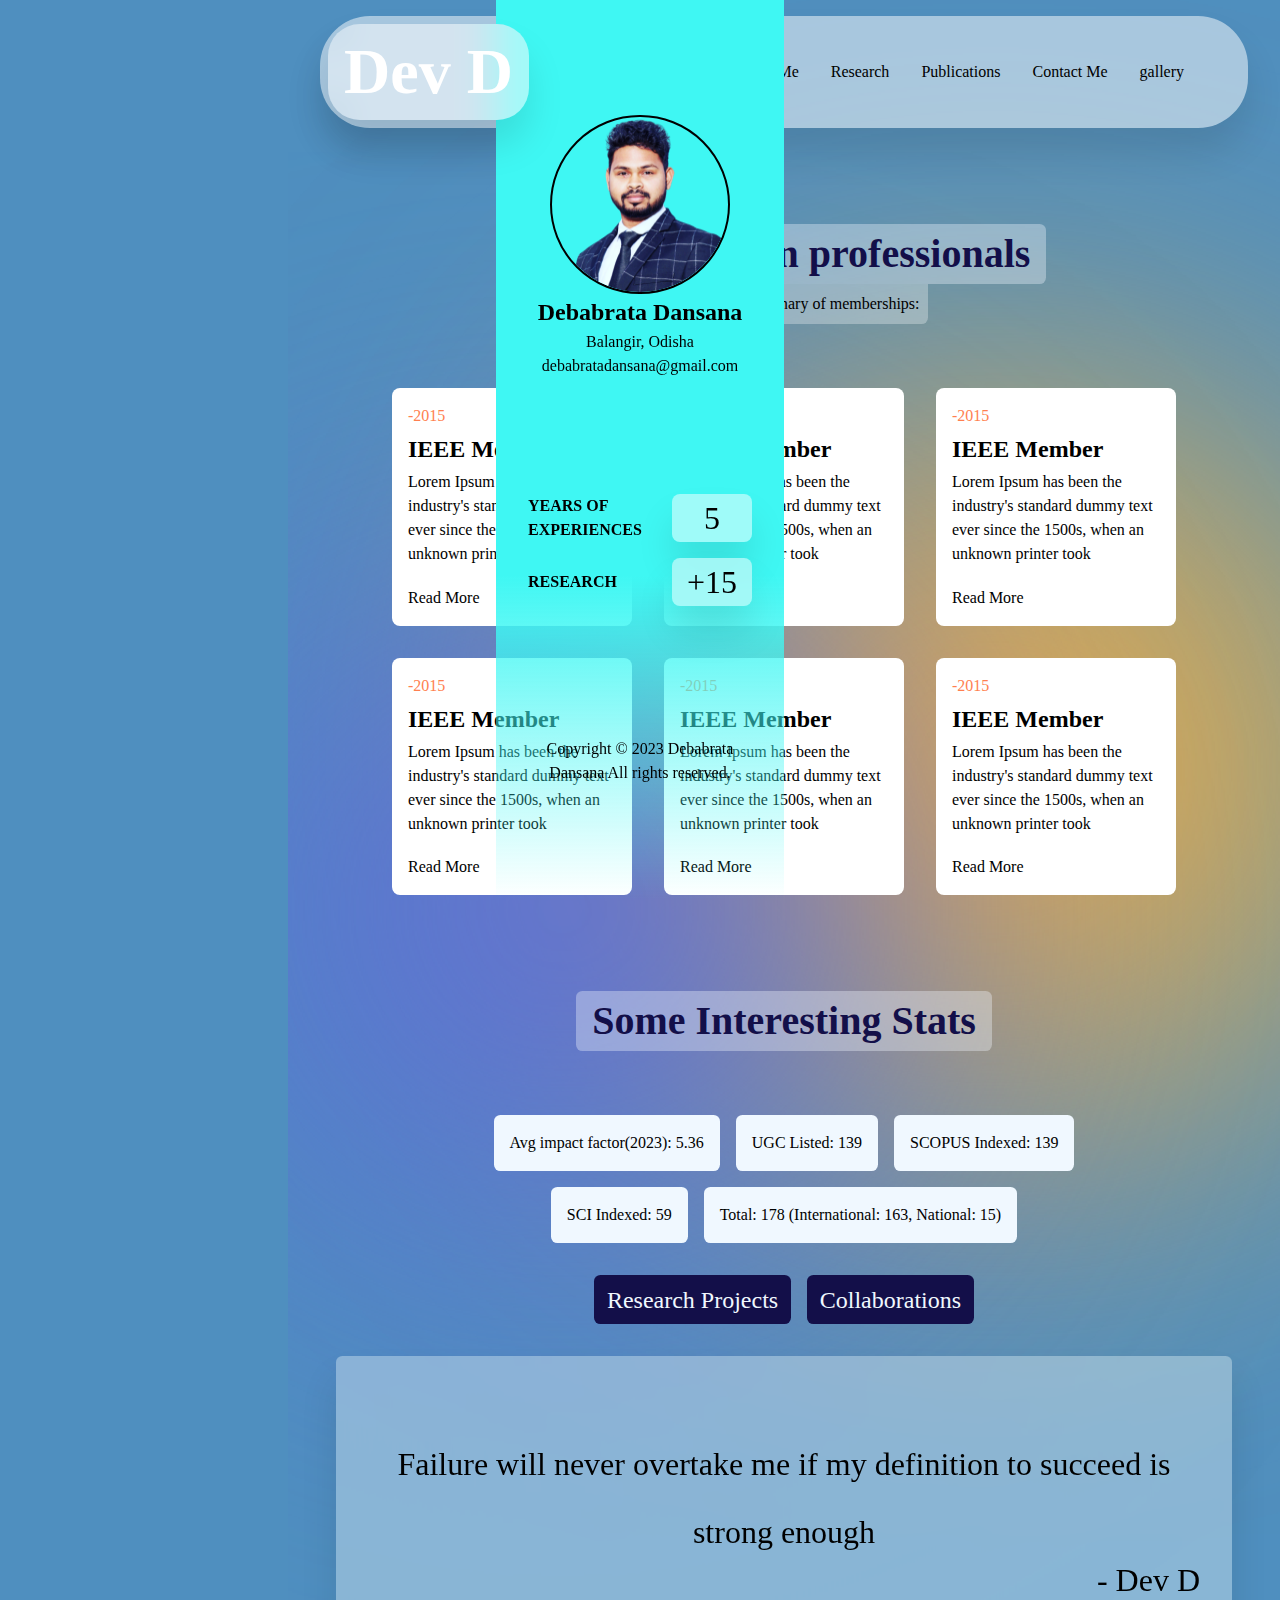
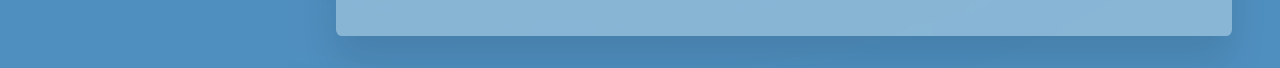
<file: research.html>
<!DOCTYPE html>
<html lang="en">

<head>
  <meta charset="UTF-8" />
  <meta http-equiv="X-UA-Compatible" content="IE=edge" />
  <meta name="viewport" content="width=device-width, initial-scale=1.0" />
  <title>Dev D</title>
  <link rel="stylesheet" href="style.css" />
  <link rel="stylesheet" href="/assets/css/research.css" />
  <script src="/main.js" defer></script>
  <link rel="stylesheet" href="https://cdnjs.cloudflare.com/ajax/libs/font-awesome/6.4.2/css/all.min.css"
    integrity="sha512-z3gLpd7yknf1YoNbCzqRKc4qyor8gaKU1qmn+CShxbuBusANI9QpRohGBreCFkKxLhei6S9CQXFEbbKuqLg0DA=="
    crossorigin="anonymous" referrerpolicy="no-referrer" />
</head>

<body>
  <div class="sidebar">
    <div class="side_top">
      <img src="/images/side-bar.png" alt="">
      <h2>Debabrata Dansana</h2>
      <p>Balangir, Odisha</p>
      <p>debabratadansana@gmail.com</p>

    </div>
    <div class="side_middle">
      <div class="box">
        <h4>YEARS OF EXPERIENCES</h4>
        <p>5</p>
      </div>
      <div class="box">
        <h4>RESEARCH</h4>
        <p>+15</p>
      </div>
    </div>
    <div class="side_bottom">
      <div class="social_bar">

        <i class="fa-brands fa-linkedin"></i>
        <i class="fa-brands fa-x-twitter"></i>
        <i class="fa-brands fa-instagram"></i>
        <i class="fa-brands fa-facebook"></i>
      </div>
      <p class="copyright">Copyright © 2023 Debabrata Dansana

        All rights reserved.</p>
    </div>
  </div>

  <div class="container">

    <header>
      <h1>Dev D</h1>
      <nav class="nav-bar">
        <div class="cross-btn"><i class="fa-solid fa-xmark"></i></div>
        <ul>
          <li><a href="/">Home</a></li>
          <li><a href="#aboutMe">About Me</a></li>
          <li><a href="/research.html">Research</a></li>
          <li><a href="/publications.html">Publications</a></li>
          <li><a href="/contact.html">Contact Me</a></li>
          <li><a href="/gallery.html">gallery</a></li>
          <li id="side-social">
            <div class="social_bar">
              <i class="fa-brands fa-linkedin"></i>
              <i class="fa-brands fa-x-twitter"></i>
              <i class="fa-brands fa-instagram"></i>
              <i class="fa-brands fa-facebook"></i>
            </div>
          </li>
        </ul>
      </nav>
      <div class="menu-btn">
        <div class="bar"></div>
      </div>


    </header>

    <main>

      <div class="section-title">
        <h2>Membership in professionals</h2>
        <p>
          Here is a quick summary of memberships:
        </p>
      </div>

      <div class="membership-section">
        <div class="membership-card">
          <span class="year">-2015</span>
          <h2>IEEE Member</h2>
          <p>Lorem Ipsum has been the industry's
            standard dummy text ever since the
            1500s, when an unknown printer took
          </p>
          <a href="#">Read More <i class="fa-solid fa-arrow-right-long"></i></a>
        </div>
        <div class="membership-card">
          <span class="year">-2015</span>
          <h2>IEEE Member</h2>
          <p>Lorem Ipsum has been the industry's
            standard dummy text ever since the
            1500s, when an unknown printer took
          </p>
          <a href="#">Read More <i class="fa-solid fa-arrow-right-long"></i></a>
        </div>
        <div class="membership-card">
          <span class="year">-2015</span>
          <h2>IEEE Member</h2>
          <p>Lorem Ipsum has been the industry's
            standard dummy text ever since the
            1500s, when an unknown printer took
          </p>
          <a href="#">Read More <i class="fa-solid fa-arrow-right-long"></i></a>
        </div>
        <div class="membership-card">
          <span class="year">-2015</span>
          <h2>IEEE Member</h2>
          <p>Lorem Ipsum has been the industry's
            standard dummy text ever since the
            1500s, when an unknown printer took
          </p>
          <a href="#">Read More <i class="fa-solid fa-arrow-right-long"></i></a>
        </div>
        <div class="membership-card">
          <span class="year">-2015</span>
          <h2>IEEE Member</h2>
          <p>Lorem Ipsum has been the industry's
            standard dummy text ever since the
            1500s, when an unknown printer took
          </p>
          <a href="#">Read More <i class="fa-solid fa-arrow-right-long"></i></a>
        </div>
        <div class="membership-card">
          <span class="year">-2015</span>
          <h2>IEEE Member</h2>
          <p>Lorem Ipsum has been the industry's
            standard dummy text ever since the
            1500s, when an unknown printer took
          </p>
          <a href="#">Read More <i class="fa-solid fa-arrow-right-long"></i></a>
        </div>

      </div>

      <div class="section-title">
        <h2>Some Interesting Stats</h2>

      </div>


      <section class="stats">
        <div class="stat-box">
          <p>Avg impact factor(2023): 5.36</p>
        </div>
        <div class="stat-box">
          <p>UGC Listed: 139</p>
        </div>
        <div class="stat-box">
          <p>SCOPUS Indexed: 139</p>
        </div>
        <div class="stat-box">
          <p>SCI Indexed: 59</p>
        </div>
        <div class="stat-box">
          <p>Total: 178 (International: 163, National: 15)</p>
        </div>
      </section>

      <div class="btn-groups">
        <a href="/research-projects.html" class="btn">Research Projects</a>
        <a href="/collaboration.html" class="btn">Collaborations</a>

      </div>

      <div class="quote">
        <p><i class="fa fa-quote-left"></i> Failure will never overtake me

          if my definition to succeed is strong enough </p>

        <p>- Dev D</p>
      </div>
    </main>

  </div>


</body>

</html>
</file>
<file: style.css>
/* remove this...  */

body{
  display:grid!important;
  place-items:center;
  min-height:100vh;
}

 h1{
   color:white;
   font-size: 4rem!important;
   text-align:center;
 }

/* *********** */


@import url("https://fonts.googleapis.com/css2?family=Inter:wght@200;300;500;600&display=swap");
:root {
  --primary_clr: #4f8fbf;
  --accent_clr: #3ff7f3;
  --my_white: rgb(225, 242, 217);
  --my_black: #333;
  --secondary-clr: #130f49;
  --gradient: linear-gradient(
    180deg,
    #3ff7f3 63.92%,
    rgba(162, 213, 172, 0) 100%
  );
  --fs_primary_heading: 2.5rem;
  --fs_secondary_heading: 1.875rem;
  --ff-primary: "Inter", sans-serif;
  --ff-heading: "Inter", sans-serif;
  --swiper-theme-color: black !important;
}

*,
::after,
::before {
  padding: 0px;
  margin: 0px;
  box-sizing: border-box;
}

html {
  scroll-behavior: smooth;
}

body {
  text-rendering: optimizespeed;
  line-height: 1.5;
  font-size: var(--fs-body);
  font-family: var(--ff-body);
  color: var(--clr-primary-400);
  background-color: var(--primary_clr);
}

img,
picture,
svg {
  max-width: 100%;
  display: block;
}

ul,
ol {
  list-style: none;
}

a {
  text-decoration: none;
  color: inherit;
}

.container {
  margin-left: 18rem;
  padding-inline: 1rem;
}

.section-title {
  margin-inline: auto;
  margin-block: 6rem 4rem;
  text-align: center;
}

.section-title h2 {
  font-size: 2.5rem;
  background: rgba(240, 248, 255, 0.36);
  width: fit-content;
  padding: 0rem 1rem;
  border-top-right-radius: 0.4rem;
  border-top-left-radius: 0.4rem;
  margin: 0px auto;
  color: var(--secondary-clr);
}

.section-title p {
  padding: 0.5rem;
  margin: 0px auto;
  border-radius: 0.4rem;
  width: fit-content;
  background: rgba(255, 255, 255, 0.3);
}

.sidebar {
  position: fixed;
  top: 0;
  width: 18rem;
  justify-content: space-evenly;
  padding: 2rem;
  height: 100vh;
  background: var(--gradient);
  overflow: hidden;
  display: flex;
  flex-direction: column;
  gap: 2rem;
  text-align: center;
}

.sidebar img {
  border: 2px solid;
  border-radius: 50%;
  max-width: 80%;
  margin: 0px auto;
}

.side_middle .box {
  display: flex;
  justify-content: space-between;
  align-items: center;
  text-align: left;
}

.side_middle {
  display: flex;
  flex-direction: column;
  gap: 1rem;
}

.side_middle p {
  min-width: 5rem;
  border-radius: 0.5rem;
  font-size: 2rem;
  background: rgba(255, 255, 255, 0.5);
  box-shadow: rgba(0, 0, 0, 0.1) 0px 25px 37px 0px;
  backdrop-filter: blur(20px);
  display: grid;
  place-items: center;
}

.social_bar {
  display: flex;
  font-size: 2rem;
  gap: 1rem;
  justify-content: center;
  margin-bottom: 1rem;
}

#side-social {
  display: none;
}

header {
  display: flex;
  justify-content: space-between;
  align-items: center;
  border-radius: 3.125rem;
  background: rgba(255, 255, 255, 0.5);
  box-shadow: rgba(0, 0, 0, 0.1) 0px 25px 37px 0px;
  /* backdrop-filter: blur(20px); */
  margin: 1rem;
  padding-inline-end: 4rem;
}

header ul {
  display: flex;
  gap: 2rem;
}

header h1 {
  padding: 0rem 1rem;
  margin: 0.5rem;
  border-radius: 2rem;
  background: rgba(255, 255, 255, 0.5);
  box-shadow: rgba(0, 0, 0, 0.1) 0px 25px 37px 0px;
  backdrop-filter: blur(20px);
}

.cross-btn {
  position: absolute;
  top: 2rem;
  left: 2rem;
  scale: 2;
  display: none;
}

.menu-btn {
  position: relative;
  z-index: 99;
  width: 2rem;
  height: 2rem;
  margin: 1em;
  align-items: center;
  justify-content: center;
  cursor: pointer;
  display: none;
}

.menu-btn .bar {
  position: relative;
  width: 100%;
  height: 3px;
  background-color: black;
  border-radius: 3px;
  transition: all 0.5s ease 0s;
}

.bar::before,
.bar::after {
  content: "";
  position: absolute;
  width: 100%;
  height: 100%;
  background-color: black;
  border-radius: 3px;
  transition: all 0.5s ease 0s;
}

.bar::before {
  transform: translateY(-8px);
}

.bar::after {
  transform: translateY(8px);
}

header.active .menu-btn .bar {
  background-color: transparent;
}

header.active .bar::before {
  transform: translateY(0px) rotate(-45deg);
  background: transparent;
}

header.active .bar::after {
  transform: translateY(0px) rotate(45deg);
  background: transparent;
}

.hero-section {
  display: flex;
  flex-wrap: wrap;
  margin-block: 4rem;
  justify-content: space-around;
}

.hero-img {
  width: min(25rem, 90%);
  margin-right: 1rem;
}

.hero_content {
  width: min(calc(20vw + 15rem), 90%);
  color: white;
  font-family: var(--ff-primary);
}

.hero_content h2 {
  font-size: clamp(2rem, 1.5882rem + 1.8824vw, 3rem);
  line-height: 1.1;
  margin-block: 2.5rem 1rem;
}

.hero_content span {
  color: var(--accent_clr);
}

.btn-group {
  display: flex;
  align-items: center;
  justify-content: flex-start;
  gap: 2rem;
  margin-block: 4rem;
}

.btn {
  background: var(--secondary-clr);
  padding: 0.4rem 0.8rem;
  font-size: 1.5rem;
  border-radius: 0.4rem;
}

.btn-2 {
  border: 2px solid;
  background: none;
  color: white;
}

.about-section {
  display: flex;
  justify-content: space-around;
  gap: 4rem;
  margin-block: 2rem 4rem;
  flex-wrap: wrap-reverse;
}

.about-img {
  width: min(27rem, 90%);
}

.about_content {
  width: min(calc(18vw + 11.5rem), 90%);
  color: white;
}

.about_content h2 {
  color: rgb(64, 61, 107);
  font-size: 2.5rem;
  margin-top: 2rem;
}

.about_content h4 {
  font-weight: 200;
}

.about_content p {
  margin-bottom: 2rem;
}

.about_content span {
  color: rgb(24, 30, 76);
  font-size: 1.5rem;
  font-weight: 600;
}

.education-section {
  display: flex;
  flex-wrap: wrap;
  gap: 2rem;
  justify-content: center;
}

.card {
  position: relative;
  min-height: 15rem;
  padding: 1rem;
  width: min(calc(12vw + 8rem), 90%);
  color: white;
  display: flex;
  flex-direction: column;
  justify-content: space-between;
  background-size: cover;
  z-index: 0;
  border-radius: 0.4rem;
  overflow: hidden;
}

.card h2,
.card h3,
.card p {
  position: relative;
  z-index: 10;
}

.card::after {
  position: absolute;
  content: "";
  inset: 0px;
  width: 100%;
  height: 100%;
  background-color: rgba(0, 0, 0, 0.55);
}

#IGIT {
  background-image: url("/images/IGIT sarang.jpg");
}

#CET {
  background-image: url("/images/CET.webp");
}

#KIST {
  background-image: url("/images/Hi-Tech_Institute_of_Technology.jpg");
}

.experiences-section {
  display: flex;
  flex-wrap: wrap;
  gap: 2rem;
  justify-content: space-evenly;
  align-items: center;
}

.experiences-section .img-content {
  width: min(25rem, 90%);
  border-radius: 0.4rem;
  overflow: hidden;
  height: fit-content;
}

.timeline {
  position: relative;
  width: 660px;
  margin: 0px auto 0px -20rem;
  padding: 1em 0px;
  list-style-type: none;
}

.timeline::before {
  position: absolute;
  left: 50%;
  top: 0px;
  content: " ";
  display: block;
  width: 6px;
  height: 100%;
  margin-left: -3px;
  background: linear-gradient(
    rgba(80, 80, 80, 0) 0%,
    rgb(80, 80, 80) 8%,
    rgb(80, 80, 80) 92%,
    rgba(80, 80, 80, 0) 100%
  );
  z-index: 5;
}

.timeline li {
  padding: 1em 0px;
}

.timeline li::after {
  content: "";
  display: block;
  height: 0px;
  clear: both;
  visibility: hidden;
}

.direction-l {
  position: relative;
  width: 300px;
  float: left;
  text-align: right;
}

.direction-r {
  position: relative;
  width: 300px;
  float: right;
}

.flag-wrapper {
  position: relative;
  display: inline-block;
  text-align: center;
}

.flag {
  position: relative;
  display: block;
  background: rgb(248, 248, 248);
  padding: 6px 10px;
  border-radius: 5px;
  font-weight: 600;
  text-align: left;
}

.direction-l .flag {
  box-shadow: rgba(0, 0, 0, 0.15) -1px 1px 1px, rgba(0, 0, 0, 0.15) 0px 0px 1px;
}

.direction-r .flag {
  box-shadow: rgba(0, 0, 0, 0.15) 1px 1px 1px, rgba(0, 0, 0, 0.15) 0px 0px 1px;
}

.direction-l .flag::before,
.direction-r .flag::before {
  position: absolute;
  top: 50%;
  right: -40px;
  content: " ";
  display: block;
  width: 12px;
  height: 12px;
  margin-top: -10px;
  background: rgb(255, 255, 255);
  border-radius: 10px;
  border: 4px solid rgb(255, 80, 80);
  z-index: 10;
}

.direction-r .flag::before {
  left: -35px;
}

.direction-l .flag::after {
  content: "";
  position: absolute;
  left: 100%;
  top: 50%;
  height: 0px;
  width: 0px;
  margin-top: -8px;
  border-style: solid;
  border-color: transparent transparent transparent rgb(248, 248, 248);
  border-image: initial;
  border-width: 8px;
  pointer-events: none;
}

.direction-r .flag::after {
  content: "";
  position: absolute;
  right: 100%;
  top: 50%;
  height: 0px;
  width: 0px;
  margin-top: -8px;
  border-style: solid;
  border-color: transparent rgb(248, 248, 248) transparent transparent;
  border-image: initial;
  border-width: 8px;
  pointer-events: none;
}

.time-wrapper {
  display: inline;
  line-height: 1em;
  font-size: 0.66666em;
  color: rgb(250, 80, 80);
  vertical-align: middle;
}

.direction-l .time-wrapper {
  float: left;
}

.direction-r .time-wrapper {
  float: right;
}

.time {
  display: inline-block;
  padding: 4px 6px;
  background: rgb(248, 248, 248);
}

.desc {
  margin: 1em 0.75em 0px 0px;
  font-size: 0.77777em;
  font-style: italic;
  line-height: 1.5em;
}

.direction-r .desc {
  margin: 1em 0px 0px 0.75em;
}

/* quote */

.quote {
  background: rgba(242, 252, 252, 0.36);
  padding: 2rem;
  margin: 2rem;
  text-align: center;
  font-size: 2rem;
  border-radius: 0.4rem;
  backdrop-filter: blur(10px);
  box-shadow: rgba(0, 0, 0, 0.1) 0px 25px 37px 0px;
}

.quote i {
  font-size: 5rem;
  opacity: 0.4;
  color: var(--secondary-clr);
}

.quote p:last-child {
  text-align: right;
}

@media screen and (max-width: 660px) {
  .card {
    width: 90%;
  }

  .quote {
    padding: 1rem;
    margin: 1rem;
    font-size: 1.4rem;
  }

  .quote p:last-child {
    margin-top: 1rem;
  }

  .quote i {
    font-size: 3;
  }
  .timeline {
    width: 90%;
    padding: 4em 0px 1em;
    margin: 0 auto;
  }

  .timeline li {
    padding: 2em 0px;
  }

  .direction-l,
  .direction-r {
    float: none;
    width: 100%;
    text-align: center;
  }

  .flag-wrapper {
    text-align: center;
  }

  .flag {
    background: rgb(255, 255, 255);
    z-index: 15;
  }

  .direction-l .flag::before,
  .direction-r .flag::before {
    position: absolute;
    top: -30px;
    left: 50.9%;
    content: " ";
    display: block;
    width: 12px;
    height: 12px;
    margin-left: -9px;
    background: rgb(255, 255, 255);
    border-radius: 10px;
    border: 4px solid rgb(255, 80, 80);
    z-index: 10;
  }

  .direction-l .flag::after,
  .direction-r .flag::after {
    content: "";
    position: absolute;
    left: 50%;
    top: -8px;
    height: 0px;
    width: 0px;
    margin-left: -8px;
    border-style: solid;
    border-color: transparent transparent rgb(255, 255, 255);
    border-image: initial;
    border-width: 8px;
    pointer-events: none;
  }

  .time-wrapper {
    display: block;
    position: relative;
    margin: 4px 0px 0px;
    z-index: 14;
  }

  .direction-l .time-wrapper {
    float: none;
  }

  .direction-r .time-wrapper {
    float: none;
  }

  .desc {
    position: relative;
    margin: 1em 0px 0px;
    padding: 1em;
    background: rgb(245, 245, 245);
    box-shadow: rgba(0, 0, 0, 0.2) 0px 0px 1px;
    z-index: 15;
  }

  .direction-l .desc,
  .direction-r .desc {
    position: relative;
    margin: 1em 1em 0px;
    padding: 1em;
    z-index: 15;
  }
}

@media screen and (min-width: 400px) {
  .direction-l .desc,
  .direction-r .desc {
    margin: 1em 4em 0px;
  }
}

.slider {
  position: relative;
  max-width: 40rem;
  height: 20rem;
  overflow: hidden;
  margin: auto;
  border-radius: 0.4rem;
}

.swiper {
  width: 100%;
  height: 100%;
}

.swiper-slide {
  text-align: center;
  font-size: 18px;
  background: rgb(255, 255, 255);
  display: flex;
  justify-content: center;
  align-items: center;
}

.swiper-slide img {
  display: block;
  width: 100%;
  height: 100%;
  object-fit: cover;
}

.slider i {
  font-size: 2rem;
}

@media screen and (max-width: 1220px) {
  .sidebar {
    display: none;
  }

  .container {
    margin-left: 0;
  }
}

@media screen and (max-width: 870px) {
  .menu-btn,
  .cross-btn {
    display: flex;
  }

  .nav-bar {
    position: fixed;
    height: 100vh;
    width: 100%;
    max-width: 400px;
    right: -125%;
    top: 0;
    padding: 4rem;
    text-align: center;
    background: linear-gradient(45deg, rgb(79 143 191), rgb(63 247 243));
    transition: all 0.5s ease 0s;
    z-index: 10;
  }

  header {
    padding-inline-end: 1rem;
  }
  header.active .nav-bar {
    right: 0;
  }

  .nav-bar li {
    margin-top: 2rem;
  }

  .nav-bar li a {
    font-size: 23px;
    margin-left: -100%;
  }

  header.active .nav-bar li a {
    margin-left: 0px;
  }

  header ul {
    flex-direction: column;
    gap: 0;
  }

  .hero_content,
  .about_content {
    width: 90%;
  }

  .container {
    overflow-x: hidden;
  }

  #side-social {
    display: block;
  }

  #side-social > .social_bar {
    gap: 2rem;
    margin-top: 2rem;
  }
}

@media screen and (max-width: 395px) {
  .btn-group {
    flex-direction: column;
  }
}

@media screen and (max-width: 500px) {
  .slider {
    margin-inline: 1rem;
  }

  header {
    margin-inline: 0;
  }
  .container {
    padding-inline: 0.4rem;
  }
}
</file>
<file: assets/css/collab.css>
.collab-container {
  max-width: 45rem;
  margin: auto;
  text-align: center;
}

.collab-container img {
  max-width: 15rem;
  object-fit: cover;
  border-radius: 50%;
  aspect-ratio: 1/1;
  margin-inline: auto;
  margin-block: 2.5rem 1rem;
}

.prof-detail {
  color: white;
}

@media screen and (max-width: 500px) {
  .container {
    padding-inline: 1rem;
  }
}
</file>
<file: assets/css/contact.css>
@import url("https://fonts.googleapis.com/css2?family=Poppins:ital,wght@0,100;0,200;0,300;0,400;0,500;0,600;0,700;0,800;0,900;1,100;1,200;1,300;1,400;1,500;1,600;1,700;1,800;1,900&display=swap");

@import url("https://fonts.googleapis.com/css2?family=Arimo:ital,wght@0,400;0,500;0,600;0,700;1,400;1,500;1,600;1,700&display=swap");

#contact {
  display: flex;
  justify-content: center;
  align-items: center;
}

.contact-box {
  width: clamp(100px, 90%, 1000px);
  margin: 80px 50px;
  display: flex;
  flex-wrap: wrap;
}

.contact-links,
.contact-form-wrapper {
  width: 50%;
  padding: 8% 5% 10% 5%;
}
#contact p {
  color: white;
}
.contact-links {
  background-color: #1f2e43;
  background: radial-gradient(
      circle at 55% 92%,
      #426691 0 12%,
      transparent 12.2%
    ),
    radial-gradient(circle at 94% 72%, #426691 0 10%, transparent 10.2%),
    radial-gradient(
      circle at 20% max(78%, 350px),
      #263a53 0 7%,
      transparent 7.2%
    ),
    radial-gradient(circle at 0% 0%, #263a53 0 40%, transparent 40.2%), #1f2e43;
  border-radius: 10px 0 0 10px;
}

.contact-form-wrapper {
  background-color: #ffffff8f;
  border-radius: 0 10px 10px 0;
}

@media only screen and (max-width: 800px) {
  .contact-links,
  .contact-form-wrapper {
    width: 100%;
  }

  .contact-links {
    border-radius: 10px 10px 0 0;
  }

  .contact-form-wrapper {
    border-radius: 0 0 10px 10px;
  }
}

@media only screen and (max-width: 400px) {
  .contact-box {
    width: 95%;
    margin: 8% 5%;
  }
}

#contact h2 {
  font-family: "Arimo", sans-serif;
  color: #fff;
  font-size: clamp(30px, 6vw, 60px);
  letter-spacing: 2px;
  text-align: center;
  transform: scale(0.95, 1);
}

.links {
  display: flex;
  flex-wrap: wrap;
  justify-content: center;
  padding-top: 50px;
}

.link {
  margin: 10px;
  cursor: pointer;
}

.form-item {
  position: relative;
}

label,
input,
textarea {
  font-family: "Poppins", sans-serif;
}

label {
  position: absolute;
  top: 10px;
  left: 2%;
  color: #999;
  font-size: clamp(14px, 1.5vw, 18px);
  pointer-events: none;
  user-select: none;
}

input,
textarea {
  width: 100%;
  outline: 0;
  border: 1px solid #ccc;
  border-radius: 4px;
  margin-bottom: 20px;
  padding: 12px;
  font-size: clamp(15px, 1.5vw, 18px);
}

input:focus + label,
input:valid + label,
textarea:focus + label,
textarea:valid + label {
  font-size: clamp(13px, 1.3vw, 16px);
  color: #777;
  top: -20px;
  transition: all 0.225s ease;
}

.submit-btn {
  background-color: #426691;
  filter: drop-shadow(2px 2px 3px #0003);
  color: #fff;
  font-family: "Poppins", sans-serif;
  font-size: clamp(16px, 1.6vw, 18px);
  display: block;
  padding: 12px 20px;
  margin: 2px auto;
  border: none;
  border-radius: 4px;
  cursor: pointer;
  user-select: none;
  transition: 0.2s;
}

.submit-btn:hover {
  transform: scale(1.1, 1.1);
}

.submit-btn:active {
  transform: scale(1.1, 1.1);
  filter: sepia(0.5);
}

@media only screen and (max-width: 800px) {
  #contact h2 {
    font-size: clamp(40px, 10vw, 60px);
  }
}

@media only screen and (max-width: 400px) {
  #contact h2 {
    font-size: clamp(30px, 12vw, 60px);
  }

  .links {
    padding-top: 30px;
  }
}
</file>
<file: assets/css/gallery.css>
.gallery-container {
  display: grid;
  grid-template-columns: 25% 25% 25% 25%;
  grid-template-rows: 33% 33% 33%;
  grid-template-areas:
    "box1 box1 box2 box3"
    "box1 box1 box6 box4"
    "box7 box8 box6 box5";
  max-width: 100%;
  min-height: 80vh;
}

@media (max-width: 800px) {
  .gallery-container {
    grid-template-areas:
      "box1 box1 box1 box1"
      "box8 box8 box4 box4"
      "box3 box3 box6 box6"
      "box5 box5 box5 box5";
  }
}

.grid-box {
  margin: 0.5rem;
  background-size: cover;
  border-radius: 0.4rem;
}

.grid-box h2 {
  font-size: 3rem;
  line-height: 1;
  margin-bottom: 1rem;
  color: aliceblue;
}

.grid-box p {
  color: aliceblue;
}

#grid-box1 {
  grid-area: box1;
  padding: 1rem;
}
#grid-box2 {
  grid-area: box2;
}
#grid-box3 {
  grid-area: box3;
  background-image: url(/images/rectangle-5@2x.png);
}
#grid-box4 {
  grid-area: box4;
  background-image: url(/images/rectangle-4@2x.png);
}
#grid-box5 {
  grid-area: box5;
  background-image: url(/images/rectangle-8@2x.png);
}
#grid-box6 {
  grid-area: box6;
  background-image: url(/images/rectangle-31@2x.png);
}
#grid-box7 {
  grid-area: box7;
}
#grid-box8 {
  grid-area: box8;
  background-image: url(/images/rectangle-6@2x.png);
}
#grid-box9 {
  grid-area: box9;
}
#grid-box10 {
  grid-area: box10;
}
#grid-box11 {
  grid-area: box11;
}
#grid-box12 {
  grid-area: box12;
}

/* gallery container 2 */

.gallery-container2 {
  display: grid;
  grid-template-columns: 25% 25% 25% 25%;
  grid-template-rows: 25% 25% 25% 25%;
  grid-template-areas:
    "Box1 Box2 Box3 Box3"
    "Box4 Box4 Box5 Box6"
    "Box7 Box8 Box5 Box9"
    "Box10 Box11 Box12 Box12";
  max-width: 100%;
  min-height: 120vh;
}

@media (max-width: 800px) {
  .gallery-container2 {
    grid-template-areas:
      "Box3 Box3 Box3 Box3"
      "Box1 Box1 Box2 Box2"
      "Box5 Box5 Box5 Box4"
      "Box6 Box6 Box8 Box8";
  }
  .grid-box h2 {
    font-size: 2rem;
  }
}

#gridBox-1 {
  grid-area: Box1;
  background-image: url(/images/rectangle-7@2x.png);
}
#gridBox-2 {
  grid-area: Box2;
  background-image: url(/images/rectangle-9@2x.png);
}
#gridBox-3 {
  grid-area: Box3;
  background-image: url(/images/rectangle-10@2x.png);
}
#gridBox-4 {
  grid-area: Box4;
  background-image: url(/images/rectangle-1@2x.png);
}
#gridBox-5 {
  grid-area: Box5;
  background-image: url(/images/rectangle-5@2x.png);
  background-position: right;
}
#gridBox-6 {
  grid-area: Box6;
  background-image: url(/images/rectangle-4@2x.png);
}
#gridBox-7 {
  grid-area: Box7;
  background-image: url(/images/rectangle-11@2x.png);
}
#gridBox-8 {
  grid-area: Box8;
  background-image: url(/images/rectangle-6@2x.png);
}
#gridBox-9 {
  grid-area: Box9;
  background-image: url(/images/rectangle-8@2x.png);
}
#gridBox-10 {
  grid-area: Box10;
  background-image: url(/images/rectangle-7@2x.png);
}
#gridBox-11 {
  grid-area: Box11;
  background-image: url(/images/rectangle-9@2x.png);
}
#gridBox-12 {
  grid-area: Box12;
  background-image: url(/images/rectangle-10@2x.png);
}
</file>
<file: assets/css/publications.css>
.books-container {
  margin: 2rem;
}

.book-card {
  display: flex;
  padding: 2rem;
  margin: 1rem;
  background-color: rgba(255, 255, 255, 0.367);
  border-radius: 0.4rem;
  gap: 2rem;
}

.book-card .content {
  display: flex;
  flex-direction: column;
  gap: 1rem;
}

.book-card img {
  width: min(10rem, 90%);
}

.btn {
  color: white;
  max-width: fit-content;
}

@media screen and (max-width: 900px) {
  .book-card {
    flex-wrap: wrap;
    justify-content: center;
  }
}

@media screen and (max-width: 550px) {
  .section-title h2 {
    font-size: 2rem;
  }

  .books-container {
    margin: 0;
  }
}
</file>
<file: assets/css/research-projects.css>
.project {
  display: flex;
  gap: 2rem;
  align-items: center;
  flex-wrap: wrap;
  margin-bottom: 5rem;
  justify-content: center;
}

.project img {
  width: min(15rem, 90%);
}

.project .content {
  width: min(40rem, 90%);
}

.project h2 {
  margin-bottom: 1rem;
}

.project span {
  font-weight: bold;
}

.project p {
  color: aliceblue;
}

.project p:nth-last-child(1) {
  margin-top: 1rem;
}

@media screen and (max-width: 1231px) {
  .project .content {
    width: min(31.5rem, 90%);
  }
}

@media screen and (max-width: 1100px) {
  .project .content {
    text-align: center;
  }

  .project {
    background: #f0f8ff33;
    padding: 2rem;
    border-radius: 0.4rem;
    margin-inline: 2rem;
  }
}
</file>
<file: assets/css/research.css>
.section-title p {
  border-bottom-right-radius: 0.4rem;
  border-bottom-left-radius: 0.4rem;
  border-top-right-radius: 0rem;
  border-top-left-radius: 0rem;
}

.section-title h2 {
  border-radius: 0.4rem;
}

.container {
  background-image: url(/images/gradient.svg);
  background-position: center;
  background-size: cover;
}

.membership-section {
  margin: 2rem;
  display: flex;
  flex-wrap: wrap;
  gap: 2rem;
  justify-content: center;
}

.membership-card {
  max-width: 15rem;
  padding: 1rem;
  border-radius: 0.5rem;
  background-color: white;
  display: flex;
  gap: 0.2rem;
  flex-direction: column;
}

.membership-card a {
  margin-top: 1rem;
  display: flex;
  align-items: center;
  gap: 1.5rem;
}

.year {
  color: coral;
}

.stats {
  display: flex;
  gap: 1rem;
  /* grid-template-columns: 2fr 2fr 2fr; */
  justify-content: center;
  max-width: 45rem;
  /* width: 54rem; */
  margin: auto;
  flex-wrap: wrap;
}

.stat-box {
  padding: 1rem;
  background-color: aliceblue;
  color: black;
  border-radius: 0.4rem;
}

.btn-groups {
  color: aliceblue;
  display: flex;
  margin: 2rem auto;
  justify-content: center;
  gap: 1rem;
}

.btn-groups a {
  cursor: pointer;
}

@media screen and (max-width: 550px) {
  .membership-card {
    max-width: 100%;
  }

  .section-title h2 {
    font-size: 2rem;
    line-height: 1.2;
    padding: 1rem;
  }

  .section-title {
    margin: 1rem 0;
  }
}
</file>
